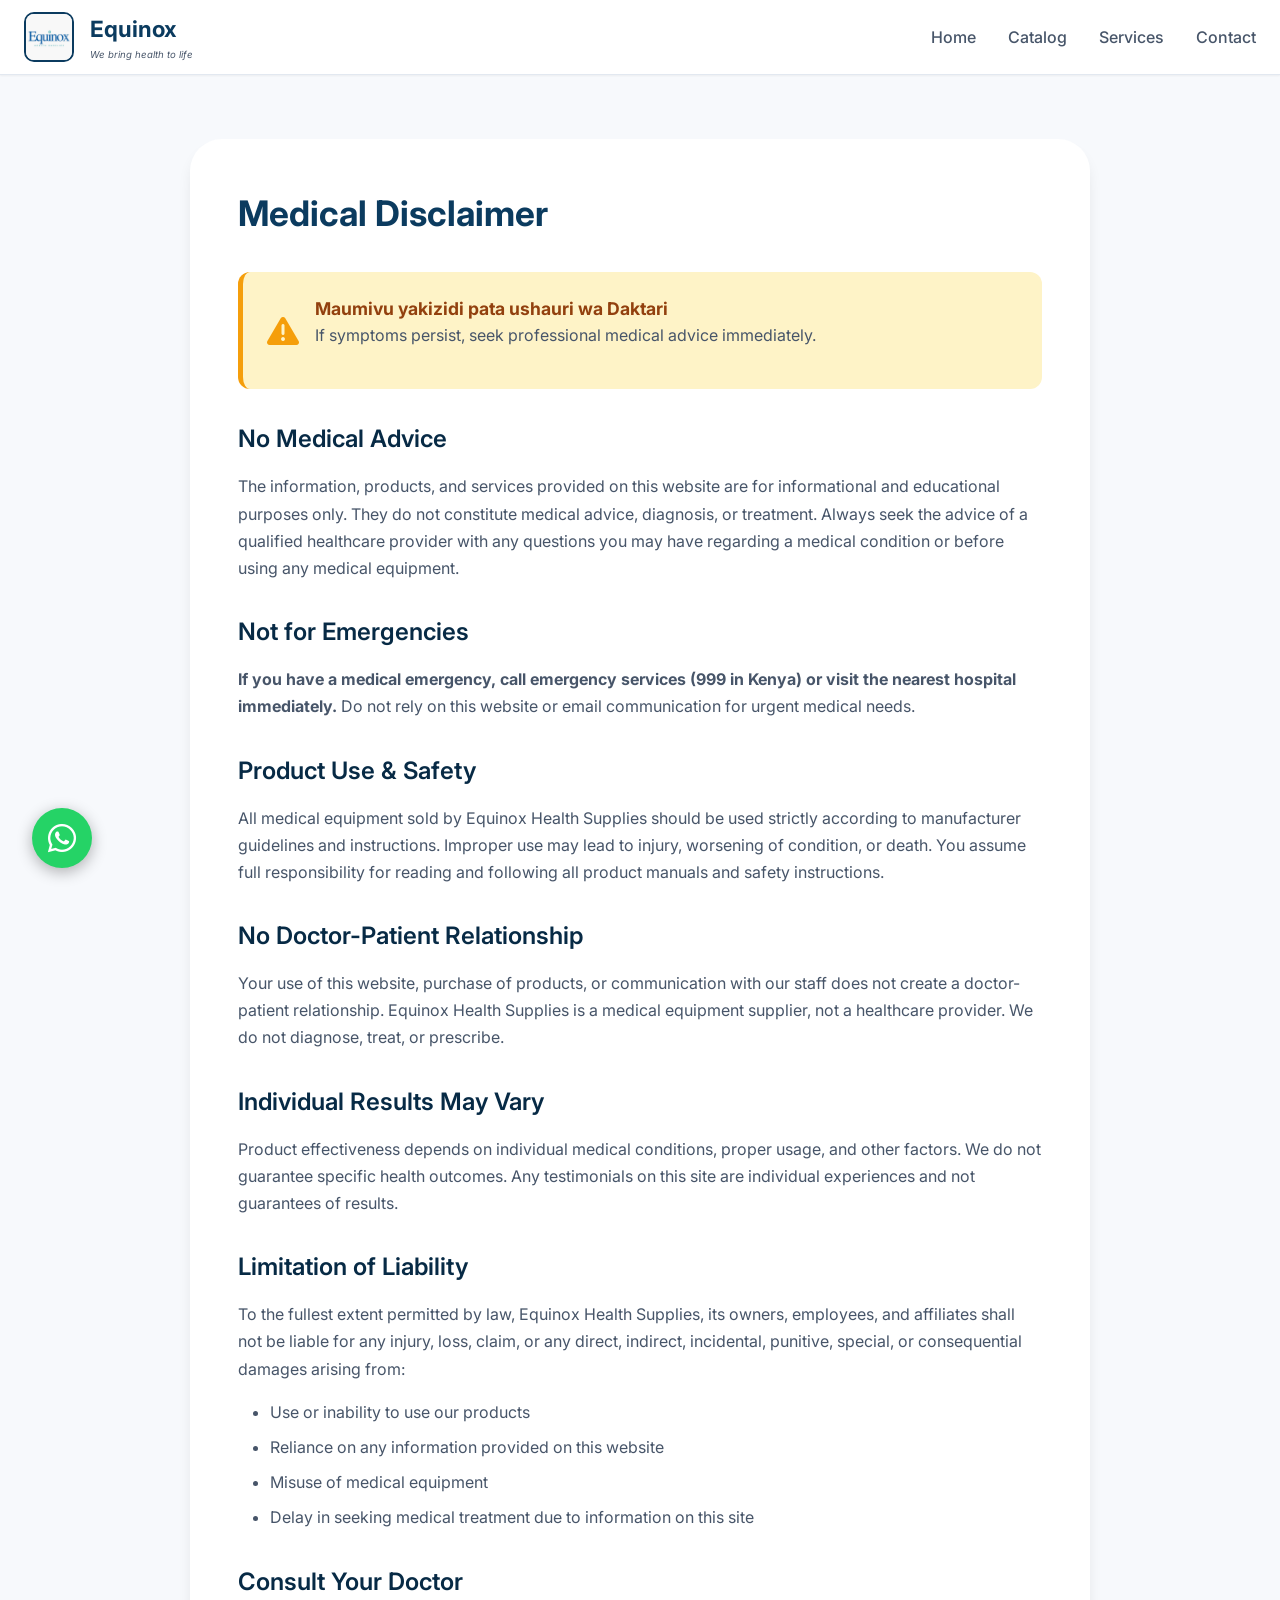
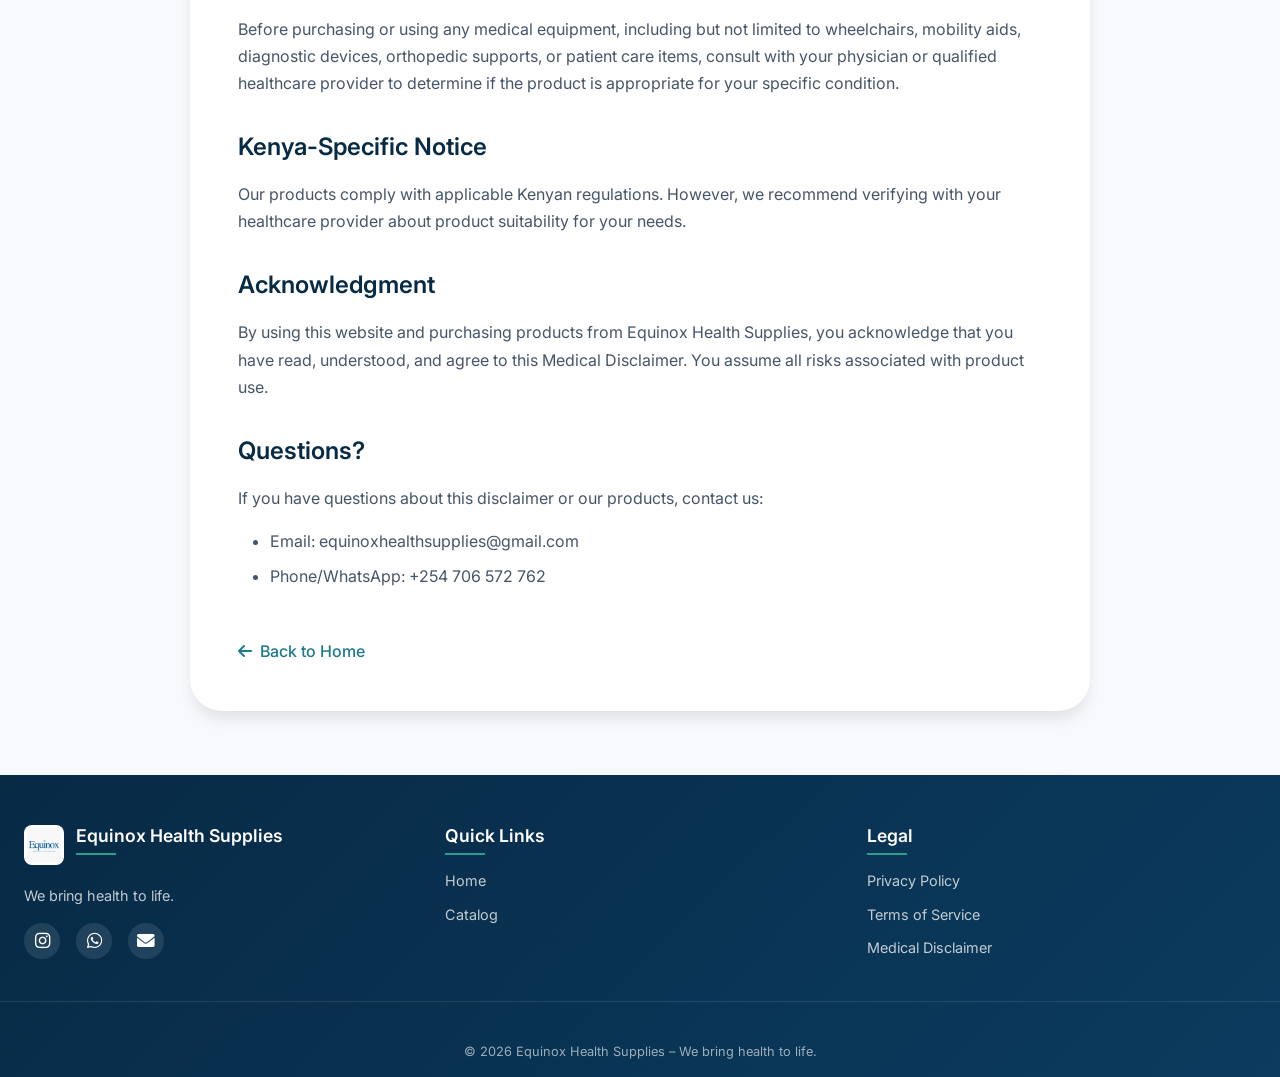
<file: disclaimer.html>
<!DOCTYPE html>
<html lang="en">
<head>
  <meta charset="UTF-8">
  <meta name="viewport" content="width=device-width, initial-scale=1.0">
  
  <!-- Primary SEO Tags -->
  <title>Medical Disclaimer | Equinox Health Supplies Kenya | Important Notice</title>
  <meta name="description" content="Important medical disclaimer for Equinox Health Supplies products. Not medical advice - consult your doctor before using any medical equipment. Read our full disclaimer.">
  <meta name="keywords" content="medical disclaimer, health warning, medical equipment safety, doctor consultation Kenya, Equinox Health disclaimer">
  <meta name="robots" content="index, follow">
  
  <!-- Canonical URL -->
  <link rel="canonical" href="https://equinoxhealthsupplies.co.ke/disclaimer.html">
  
  <!-- Fonts & Styles -->
  <link href="https://fonts.googleapis.com/css2?family=Inter:opsz,wght@14..32,300;400;500;600;700&display=swap" rel="stylesheet">
  <link rel="stylesheet" href="https://cdnjs.cloudflare.com/ajax/libs/font-awesome/6.0.0-beta3/css/all.min.css">
  <link rel="stylesheet" href="assets/css/style.css">
  
  <!-- Favicon -->
  <link rel="icon" type="image/jpeg" href="assets/images/equinox-logo.jpg">
  
  <style>
    .legal-page {
      background: var(--gray-50);
      min-height: calc(100vh - 300px);
      padding: 4rem 0;
    }
    .legal-container {
      max-width: 900px;
      margin: 0 auto;
      background: white;
      border-radius: 32px;
      box-shadow: var(--shadow-lg);
      padding: 3rem;
    }
    .legal-container h1 {
      color: var(--primary);
      font-size: 2.2rem;
      margin-bottom: 0.5rem;
      font-weight: 700;
    }
    .warning-box {
      background: #FEF3C7;
      border-left: 5px solid #F59E0B;
      padding: 1.5rem;
      margin: 2rem 0;
      border-radius: 12px;
      display: flex;
      align-items: center;
      gap: 1rem;
    }
    .warning-box i {
      font-size: 2rem;
      color: #F59E0B;
    }
    .warning-box strong {
      color: #92400E;
      font-size: 1.1rem;
    }
    .warning-box p {
      margin: 0;
      color: #78350F;
    }
    .legal-container h2 {
      font-size: 1.5rem;
      margin: 2rem 0 1rem;
      color: var(--primary-dark);
      font-weight: 600;
    }
    .legal-container p, .legal-container li {
      color: var(--gray-600);
      line-height: 1.7;
      margin-bottom: 1rem;
    }
    .legal-container ul {
      margin: 1rem 0 1rem 2rem;
    }
    .legal-container li {
      margin-bottom: 0.5rem;
    }
    .back-to-home {
      display: inline-flex;
      align-items: center;
      gap: 0.5rem;
      margin-top: 2rem;
      color: var(--accent);
      text-decoration: none;
      font-weight: 500;
      transition: gap 0.2s;
    }
    .back-to-home:hover {
      gap: 0.75rem;
      color: var(--primary);
    }
    @media (max-width: 768px) {
      .legal-container {
        padding: 1.5rem;
        margin: 0 1rem;
      }
      .warning-box {
        flex-direction: column;
        text-align: center;
      }
    }
  </style>
</head>
<body>
  <header class="site-header">
    <div class="container header-container">
      <div class="logo">
        <img src="assets/images/equinox-logo.jpg" alt="Equinox Health Supplies Logo" class="logo-img">
        <div class="logo-text">
          <a href="index.html">Equinox</a>
          <span class="slogan">We bring health to life</span>
        </div>
      </div>
      <button class="mobile-toggle" id="mobileToggle" aria-label="Menu"><i class="fas fa-bars"></i></button>
      <nav class="nav-menu" id="navMenu">
        <ul>
          <li><a href="index.html">Home</a></li>
          <li><a href="catalog.html">Catalog</a></li>
          <li><a href="index.html#core-services-section">Services</a></li>
          <li><a href="index.html#contact">Contact</a></li>
        </ul>
      </nav>
    </div>
  </header>

  <main class="legal-page">
    <div class="legal-container">
      <h1>Medical Disclaimer</h1>
      
      <div class="warning-box">
        <i class="fas fa-exclamation-triangle"></i>
        <div>
          <strong>Maumivu yakizidi pata ushauri wa Daktari</strong>
          <p>If symptoms persist, seek professional medical advice immediately.</p>
        </div>
      </div>
      
      <h2>No Medical Advice</h2>
      <p>The information, products, and services provided on this website are for informational and educational purposes only. They do not constitute medical advice, diagnosis, or treatment. Always seek the advice of a qualified healthcare provider with any questions you may have regarding a medical condition or before using any medical equipment.</p>
      
      <h2>Not for Emergencies</h2>
      <p><strong>If you have a medical emergency, call emergency services (999 in Kenya) or visit the nearest hospital immediately.</strong> Do not rely on this website or email communication for urgent medical needs.</p>
      
      <h2>Product Use & Safety</h2>
      <p>All medical equipment sold by Equinox Health Supplies should be used strictly according to manufacturer guidelines and instructions. Improper use may lead to injury, worsening of condition, or death. You assume full responsibility for reading and following all product manuals and safety instructions.</p>
      
      <h2>No Doctor-Patient Relationship</h2>
      <p>Your use of this website, purchase of products, or communication with our staff does not create a doctor-patient relationship. Equinox Health Supplies is a medical equipment supplier, not a healthcare provider. We do not diagnose, treat, or prescribe.</p>
      
      <h2>Individual Results May Vary</h2>
      <p>Product effectiveness depends on individual medical conditions, proper usage, and other factors. We do not guarantee specific health outcomes. Any testimonials on this site are individual experiences and not guarantees of results.</p>
      
      <h2>Limitation of Liability</h2>
      <p>To the fullest extent permitted by law, Equinox Health Supplies, its owners, employees, and affiliates shall not be liable for any injury, loss, claim, or any direct, indirect, incidental, punitive, special, or consequential damages arising from:</p>
      <ul>
        <li>Use or inability to use our products</li>
        <li>Reliance on any information provided on this website</li>
        <li>Misuse of medical equipment</li>
        <li>Delay in seeking medical treatment due to information on this site</li>
      </ul>
      
      <h2>Consult Your Doctor</h2>
      <p>Before purchasing or using any medical equipment, including but not limited to wheelchairs, mobility aids, diagnostic devices, orthopedic supports, or patient care items, consult with your physician or qualified healthcare provider to determine if the product is appropriate for your specific condition.</p>
      
      <h2>Kenya-Specific Notice</h2>
      <p>Our products comply with applicable Kenyan regulations. However, we recommend verifying with your healthcare provider about product suitability for your needs.</p>
      
      <h2>Acknowledgment</h2>
      <p>By using this website and purchasing products from Equinox Health Supplies, you acknowledge that you have read, understood, and agree to this Medical Disclaimer. You assume all risks associated with product use.</p>
      
      <h2>Questions?</h2>
      <p>If you have questions about this disclaimer or our products, contact us:</p>
      <ul>
        <li>Email: equinoxhealthsupplies@gmail.com</li>
        <li>Phone/WhatsApp: +254 706 572 762</li>
      </ul>
      
      <a href="index.html" class="back-to-home"><i class="fas fa-arrow-left"></i> Back to Home</a>
    </div>
  </main>

  <footer class="site-footer">
    <div class="container footer-grid">
      <div class="footer-col">
        <div class="footer-logo">
          <img src="assets/images/equinox-logo.jpg" alt="Equinox Health Supplies Logo" class="footer-logo-img">
          <h4>Equinox Health Supplies</h4>
        </div>
        <p>We bring health to life.</p>
        <div class="social-icons">
          <a href="https://www.instagram.com/equinoxhealthsupplies_" target="_blank" rel="noopener noreferrer" aria-label="Instagram"><i class="fab fa-instagram"></i></a>
          <a href="https://wa.me/254706572762" target="_blank" rel="noopener noreferrer" aria-label="WhatsApp"><i class="fab fa-whatsapp"></i></a>
          <a href="mailto:equinoxhealthsupplies@gmail.com" target="_blank" rel="noopener noreferrer" aria-label="Email"><i class="fas fa-envelope"></i></a>
        </div>
      </div>
      <div class="footer-col"><h4>Quick Links</h4><ul><li><a href="index.html">Home</a></li><li><a href="catalog.html">Catalog</a></li></ul></div>
      <div class="footer-col"><h4>Legal</h4><ul><li><a href="privacy.html">Privacy Policy</a></li><li><a href="terms.html">Terms of Service</a></li><li><a href="disclaimer.html">Medical Disclaimer</a></li></ul></div>
    </div>
    <div class="footer-bottom"><p>&copy; 2026 Equinox Health Supplies – We bring health to life.</p></div>
  </footer>

  <!-- Floating WhatsApp Button -->
  <a href="https://wa.me/254706572762?text=Hello%20Equinox%20Health%20Supplies,%20I%20need%20assistance%20with%20medical%20equipment" class="floating-wa" target="_blank" rel="noopener noreferrer"><i class="fab fa-whatsapp"></i><span class="wa-tooltip">Chat with us</span></a>

  <script src="assets/js/main.js"></script>
</body>
</html>
</file>
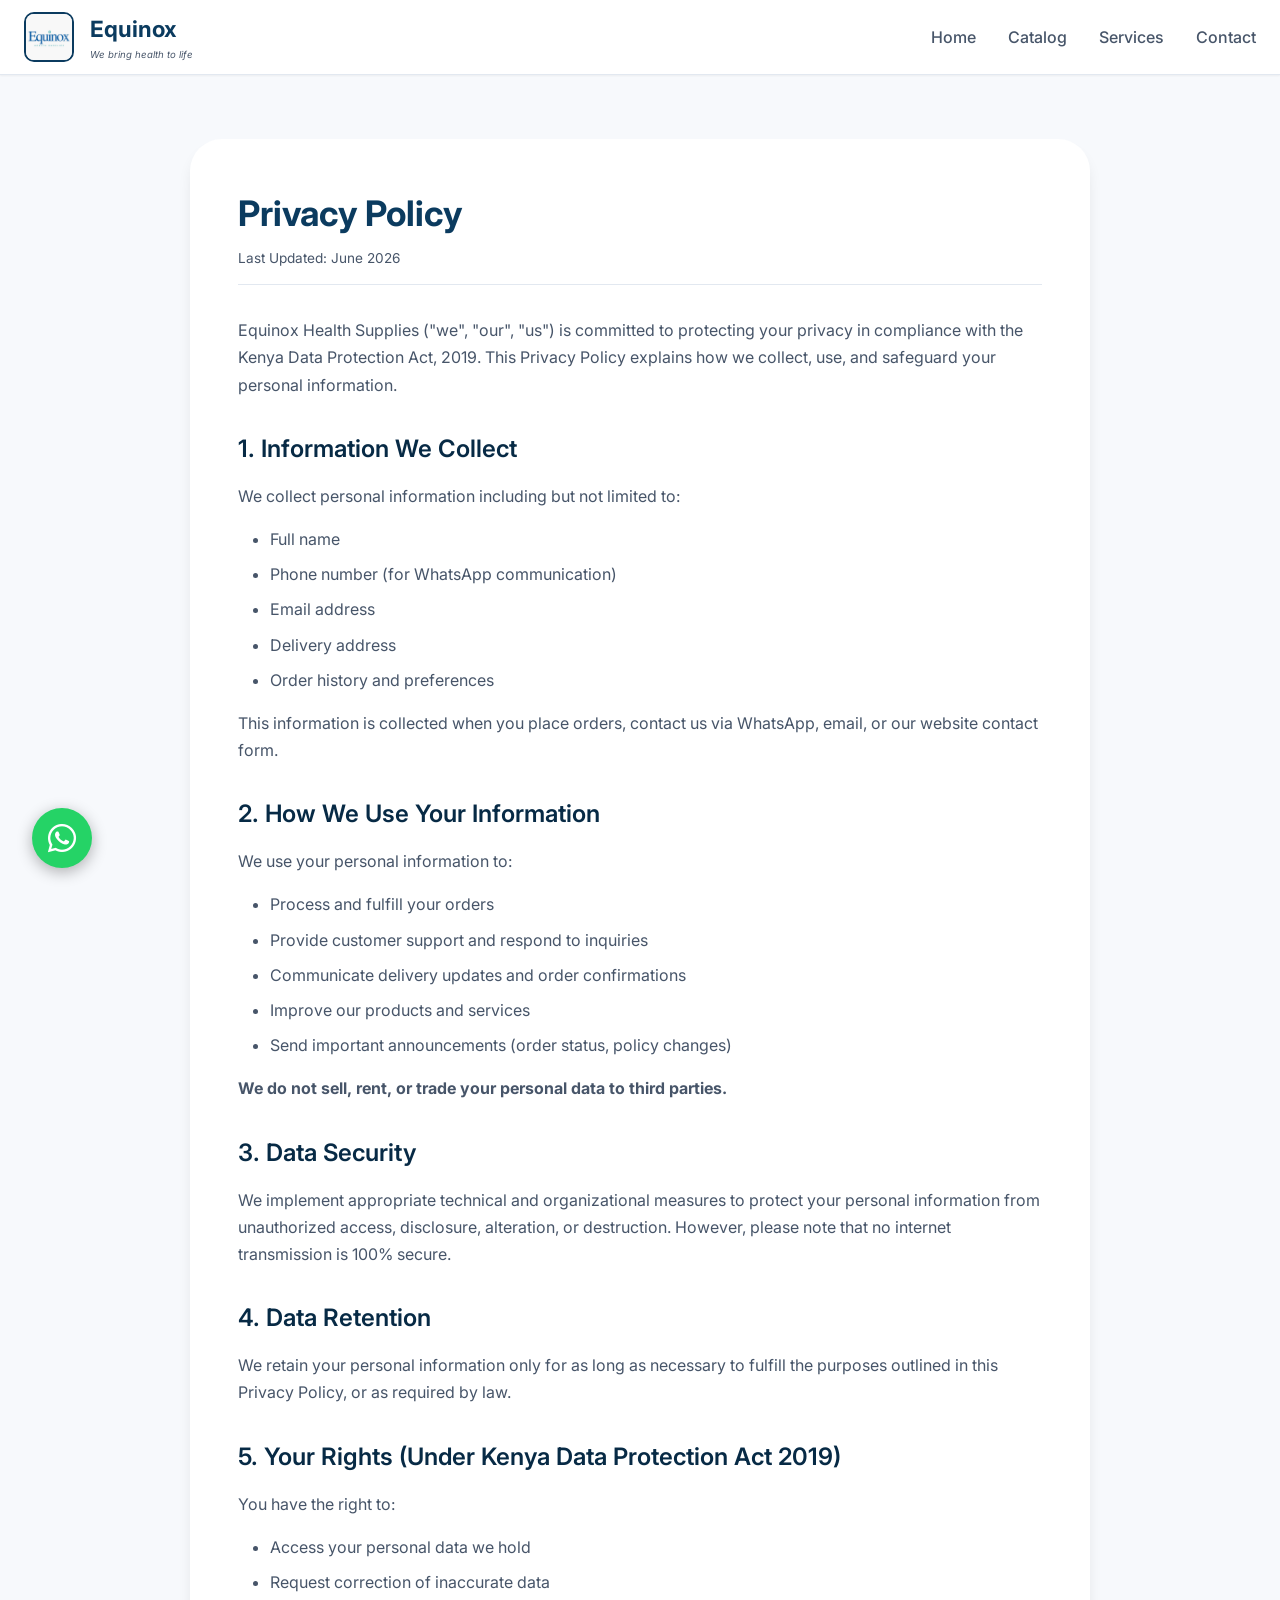
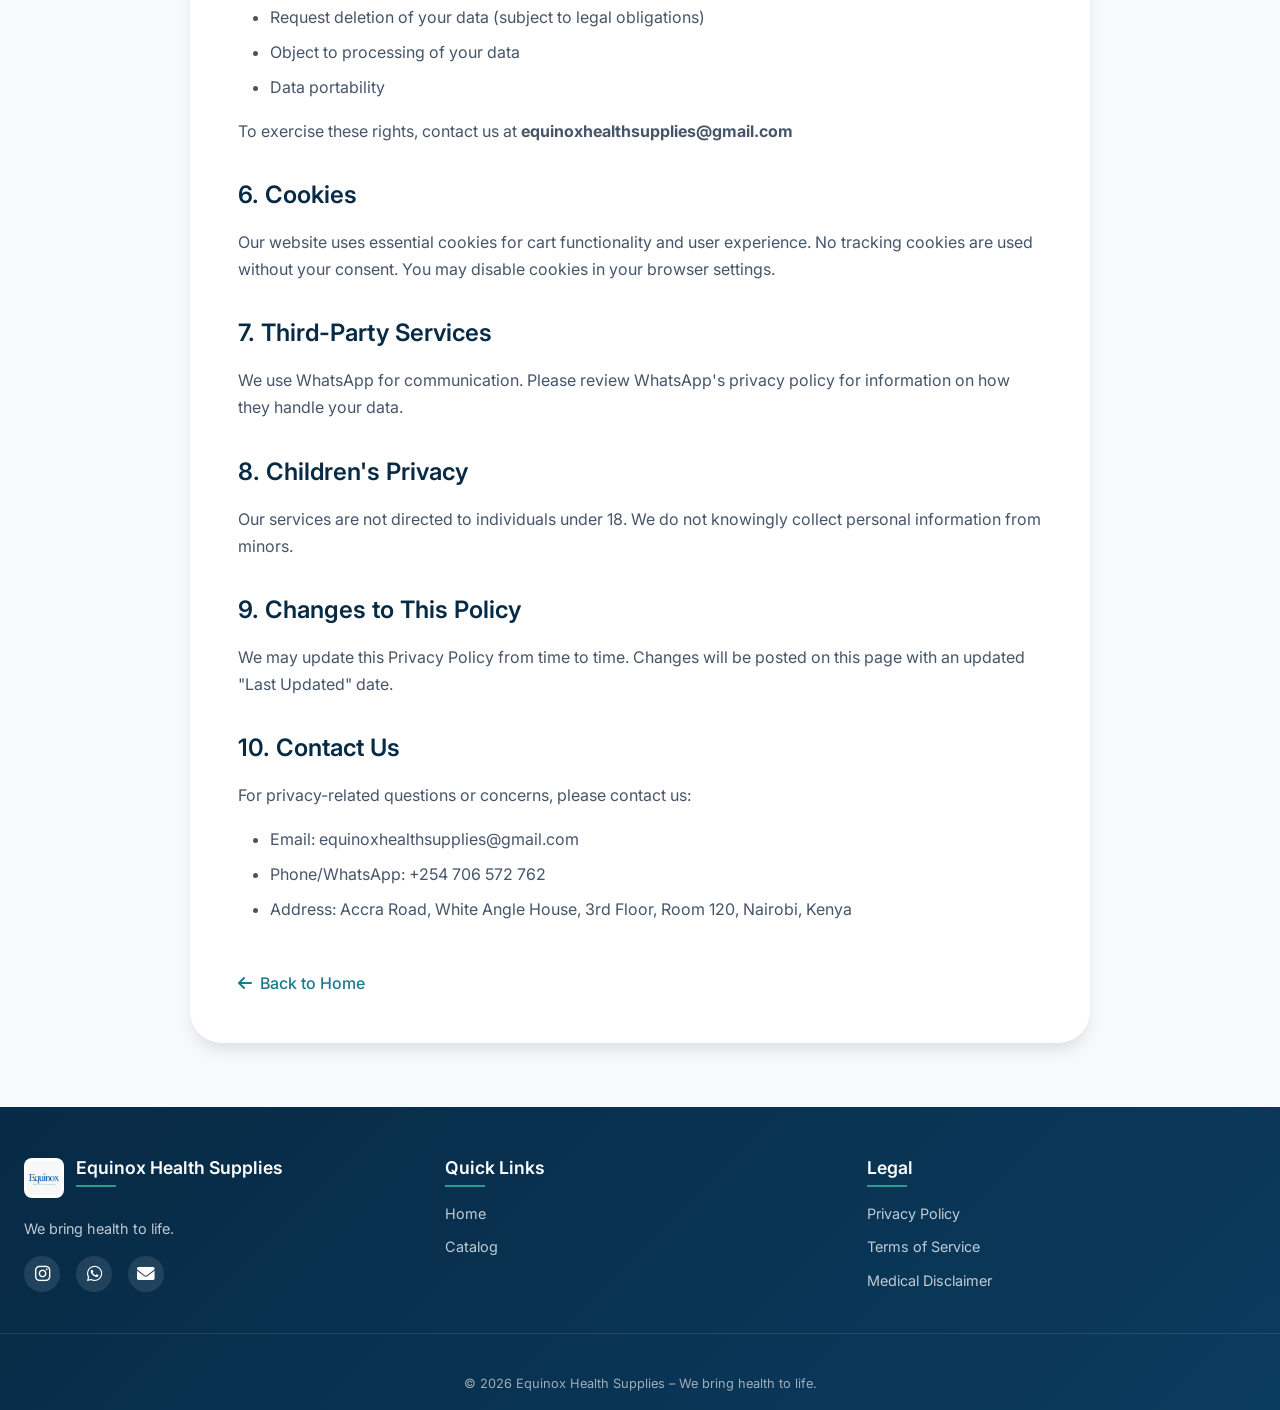
<file: privacy.html>
<!DOCTYPE html>
<html lang="en">
<head>
  <meta charset="UTF-8">
  <meta name="viewport" content="width=device-width, initial-scale=1.0">
  
  <!-- Primary SEO Tags -->
  <title>Privacy Policy | Equinox Health Supplies Kenya | Data Protection</title>
  <meta name="description" content="Read Equinox Health Supplies privacy policy compliant with Kenya Data Protection Act 2019. Learn how we collect, use, and protect your personal information.">
  <meta name="keywords" content="privacy policy, data protection Kenya, medical equipment privacy, Equinox Health privacy">
  <meta name="robots" content="index, follow">
  
  <!-- Canonical URL -->
  <link rel="canonical" href="https://equinoxhealthsupplies.co.ke/privacy.html">
  
  <!-- Fonts & Styles -->
  <link href="https://fonts.googleapis.com/css2?family=Inter:opsz,wght@14..32,300;400;500;600;700&display=swap" rel="stylesheet">
  <link rel="stylesheet" href="https://cdnjs.cloudflare.com/ajax/libs/font-awesome/6.0.0-beta3/css/all.min.css">
  <link rel="stylesheet" href="assets/css/style.css">
  
  <!-- Favicon -->
  <link rel="icon" type="image/jpeg" href="assets/images/equinox-logo.jpg">
  
  <style>
    .legal-page {
      background: var(--gray-50);
      min-height: calc(100vh - 300px);
      padding: 4rem 0;
    }
    .legal-container {
      max-width: 900px;
      margin: 0 auto;
      background: white;
      border-radius: 32px;
      box-shadow: var(--shadow-lg);
      padding: 3rem;
    }
    .legal-container h1 {
      color: var(--primary);
      font-size: 2.2rem;
      margin-bottom: 0.5rem;
      font-weight: 700;
    }
    .last-updated {
      color: var(--gray-600);
      font-size: 0.85rem;
      border-bottom: 1px solid var(--gray-200);
      padding-bottom: 1rem;
      margin-bottom: 2rem;
    }
    .legal-container h2 {
      font-size: 1.5rem;
      margin: 2rem 0 1rem;
      color: var(--primary-dark);
      font-weight: 600;
    }
    .legal-container p, .legal-container li {
      color: var(--gray-600);
      line-height: 1.7;
      margin-bottom: 1rem;
    }
    .legal-container ul {
      margin: 1rem 0 1rem 2rem;
    }
    .legal-container li {
      margin-bottom: 0.5rem;
    }
    .back-to-home {
      display: inline-flex;
      align-items: center;
      gap: 0.5rem;
      margin-top: 2rem;
      color: var(--accent);
      text-decoration: none;
      font-weight: 500;
      transition: gap 0.2s;
    }
    .back-to-home:hover {
      gap: 0.75rem;
      color: var(--primary);
    }
    @media (max-width: 768px) {
      .legal-container {
        padding: 1.5rem;
        margin: 0 1rem;
      }
      .legal-container h1 {
        font-size: 1.8rem;
      }
      .legal-container h2 {
        font-size: 1.3rem;
      }
    }
  </style>
</head>
<body>
  <header class="site-header">
    <div class="container header-container">
      <div class="logo">
        <img src="assets/images/equinox-logo.jpg" alt="Equinox Health Supplies Logo" class="logo-img">
        <div class="logo-text">
          <a href="index.html">Equinox</a>
          <span class="slogan">We bring health to life</span>
        </div>
      </div>
      <button class="mobile-toggle" id="mobileToggle" aria-label="Menu"><i class="fas fa-bars"></i></button>
      <nav class="nav-menu" id="navMenu">
        <ul>
          <li><a href="index.html">Home</a></li>
          <li><a href="catalog.html">Catalog</a></li>
          <li><a href="index.html#core-services-section">Services</a></li>
          <li><a href="index.html#contact">Contact</a></li>
        </ul>
      </nav>
    </div>
  </header>

  <main class="legal-page">
    <div class="legal-container">
      <h1>Privacy Policy</h1>
      <div class="last-updated">Last Updated: June 2026</div>
      
      <p>Equinox Health Supplies ("we", "our", "us") is committed to protecting your privacy in compliance with the Kenya Data Protection Act, 2019. This Privacy Policy explains how we collect, use, and safeguard your personal information.</p>
      
      <h2>1. Information We Collect</h2>
      <p>We collect personal information including but not limited to:</p>
      <ul>
        <li>Full name</li>
        <li>Phone number (for WhatsApp communication)</li>
        <li>Email address</li>
        <li>Delivery address</li>
        <li>Order history and preferences</li>
      </ul>
      <p>This information is collected when you place orders, contact us via WhatsApp, email, or our website contact form.</p>
      
      <h2>2. How We Use Your Information</h2>
      <p>We use your personal information to:</p>
      <ul>
        <li>Process and fulfill your orders</li>
        <li>Provide customer support and respond to inquiries</li>
        <li>Communicate delivery updates and order confirmations</li>
        <li>Improve our products and services</li>
        <li>Send important announcements (order status, policy changes)</li>
      </ul>
      <p><strong>We do not sell, rent, or trade your personal data to third parties.</strong></p>
      
      <h2>3. Data Security</h2>
      <p>We implement appropriate technical and organizational measures to protect your personal information from unauthorized access, disclosure, alteration, or destruction. However, please note that no internet transmission is 100% secure.</p>
      
      <h2>4. Data Retention</h2>
      <p>We retain your personal information only for as long as necessary to fulfill the purposes outlined in this Privacy Policy, or as required by law.</p>
      
      <h2>5. Your Rights (Under Kenya Data Protection Act 2019)</h2>
      <p>You have the right to:</p>
      <ul>
        <li>Access your personal data we hold</li>
        <li>Request correction of inaccurate data</li>
        <li>Request deletion of your data (subject to legal obligations)</li>
        <li>Object to processing of your data</li>
        <li>Data portability</li>
      </ul>
      <p>To exercise these rights, contact us at <strong>equinoxhealthsupplies@gmail.com</strong></p>
      
      <h2>6. Cookies</h2>
      <p>Our website uses essential cookies for cart functionality and user experience. No tracking cookies are used without your consent. You may disable cookies in your browser settings.</p>
      
      <h2>7. Third-Party Services</h2>
      <p>We use WhatsApp for communication. Please review WhatsApp's privacy policy for information on how they handle your data.</p>
      
      <h2>8. Children's Privacy</h2>
      <p>Our services are not directed to individuals under 18. We do not knowingly collect personal information from minors.</p>
      
      <h2>9. Changes to This Policy</h2>
      <p>We may update this Privacy Policy from time to time. Changes will be posted on this page with an updated "Last Updated" date.</p>
      
      <h2>10. Contact Us</h2>
      <p>For privacy-related questions or concerns, please contact us:</p>
      <ul>
        <li>Email: equinoxhealthsupplies@gmail.com</li>
        <li>Phone/WhatsApp: +254 706 572 762</li>
        <li>Address: Accra Road, White Angle House, 3rd Floor, Room 120, Nairobi, Kenya</li>
      </ul>
      
      <a href="index.html" class="back-to-home"><i class="fas fa-arrow-left"></i> Back to Home</a>
    </div>
  </main>

  <footer class="site-footer">
    <div class="container footer-grid">
      <div class="footer-col">
        <div class="footer-logo">
          <img src="assets/images/equinox-logo.jpg" alt="Equinox Health Supplies Logo" class="footer-logo-img">
          <h4>Equinox Health Supplies</h4>
        </div>
        <p>We bring health to life.</p>
        <div class="social-icons">
          <a href="https://www.instagram.com/equinoxhealthsupplies_" target="_blank" rel="noopener noreferrer" aria-label="Instagram"><i class="fab fa-instagram"></i></a>
          <a href="https://wa.me/254706572762" target="_blank" rel="noopener noreferrer" aria-label="WhatsApp"><i class="fab fa-whatsapp"></i></a>
          <a href="mailto:equinoxhealthsupplies@gmail.com" target="_blank" rel="noopener noreferrer" aria-label="Email"><i class="fas fa-envelope"></i></a>
        </div>
      </div>
      <div class="footer-col"><h4>Quick Links</h4><ul><li><a href="index.html">Home</a></li><li><a href="catalog.html">Catalog</a></li></ul></div>
      <div class="footer-col"><h4>Legal</h4><ul><li><a href="privacy.html">Privacy Policy</a></li><li><a href="terms.html">Terms of Service</a></li><li><a href="disclaimer.html">Medical Disclaimer</a></li></ul></div>
    </div>
    <div class="footer-bottom"><p>&copy; 2026 Equinox Health Supplies – We bring health to life.</p></div>
  </footer>

  <!-- Floating WhatsApp Button -->
  <a href="https://wa.me/254706572762?text=Hello%20Equinox%20Health%20Supplies,%20I%20need%20assistance%20with%20medical%20equipment" class="floating-wa" target="_blank" rel="noopener noreferrer"><i class="fab fa-whatsapp"></i><span class="wa-tooltip">Chat with us</span></a>

  <script src="assets/js/main.js"></script>
</body>
</html>
</file>
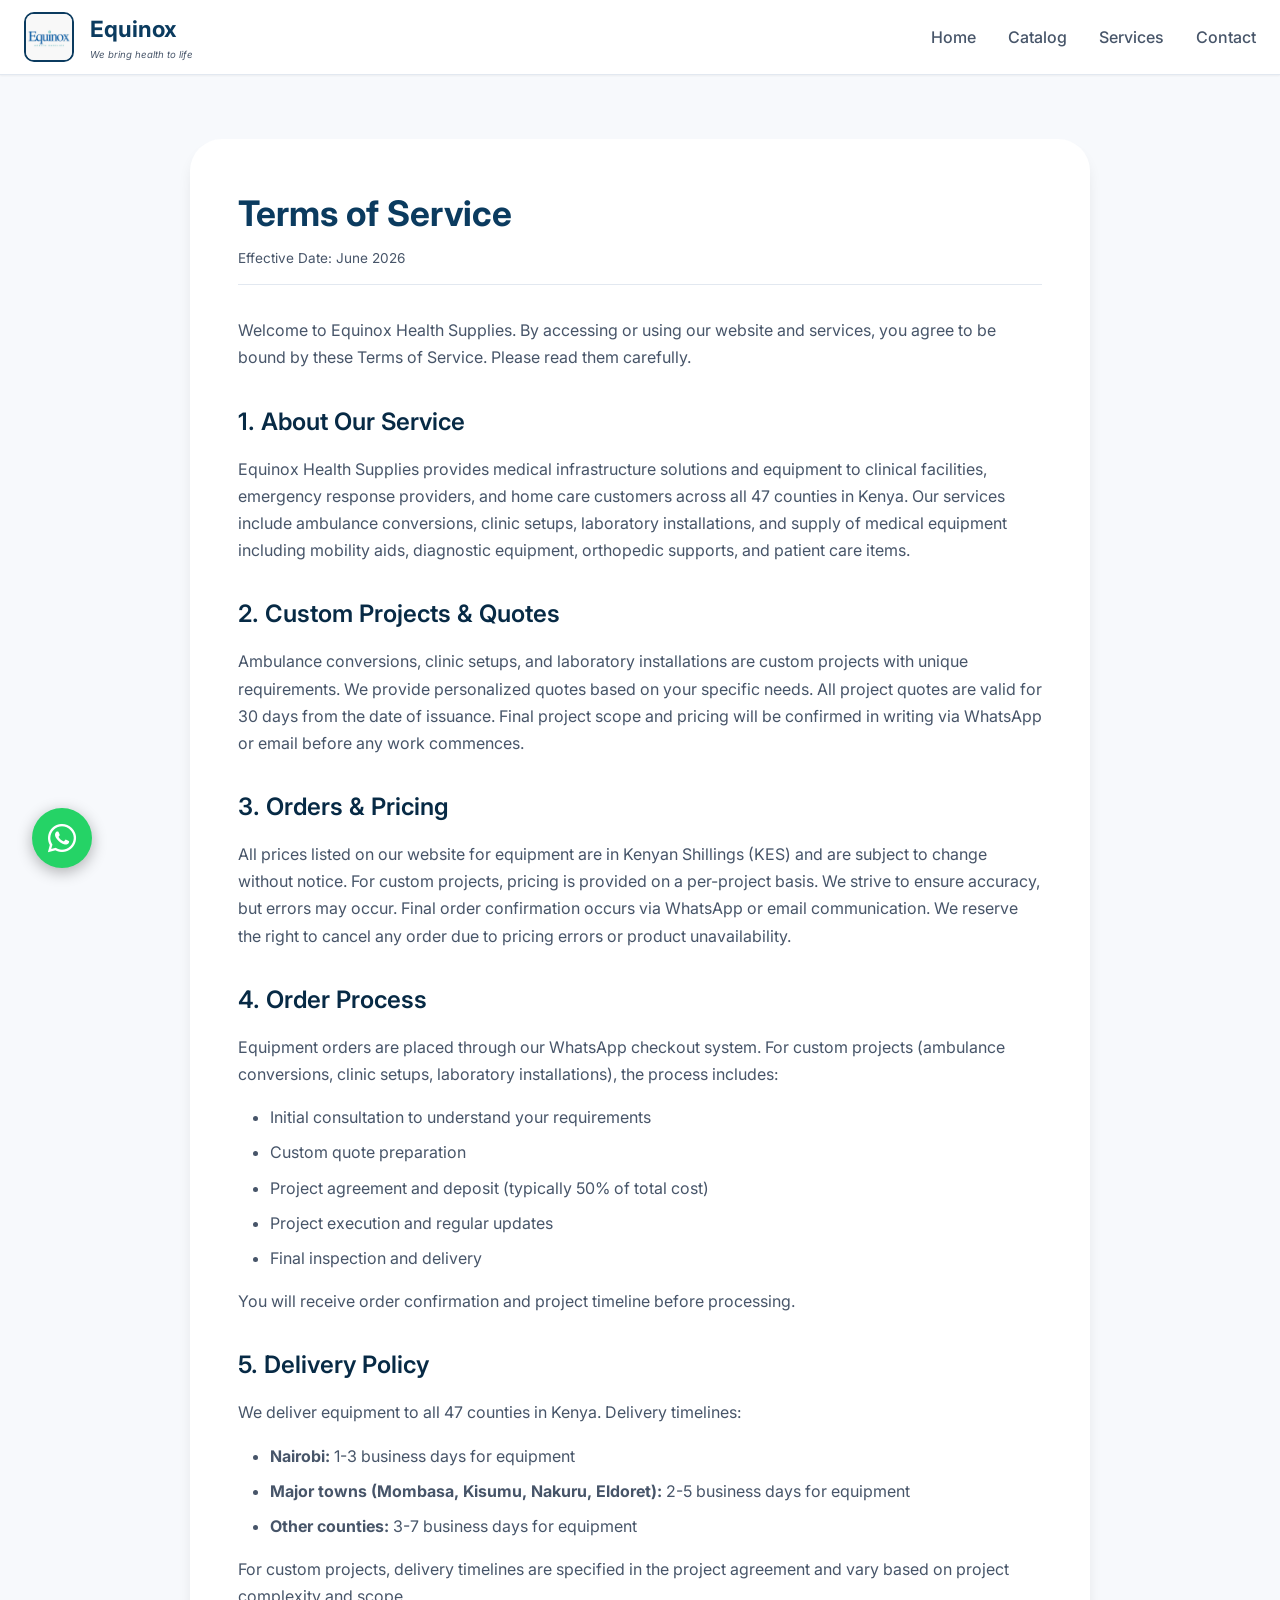
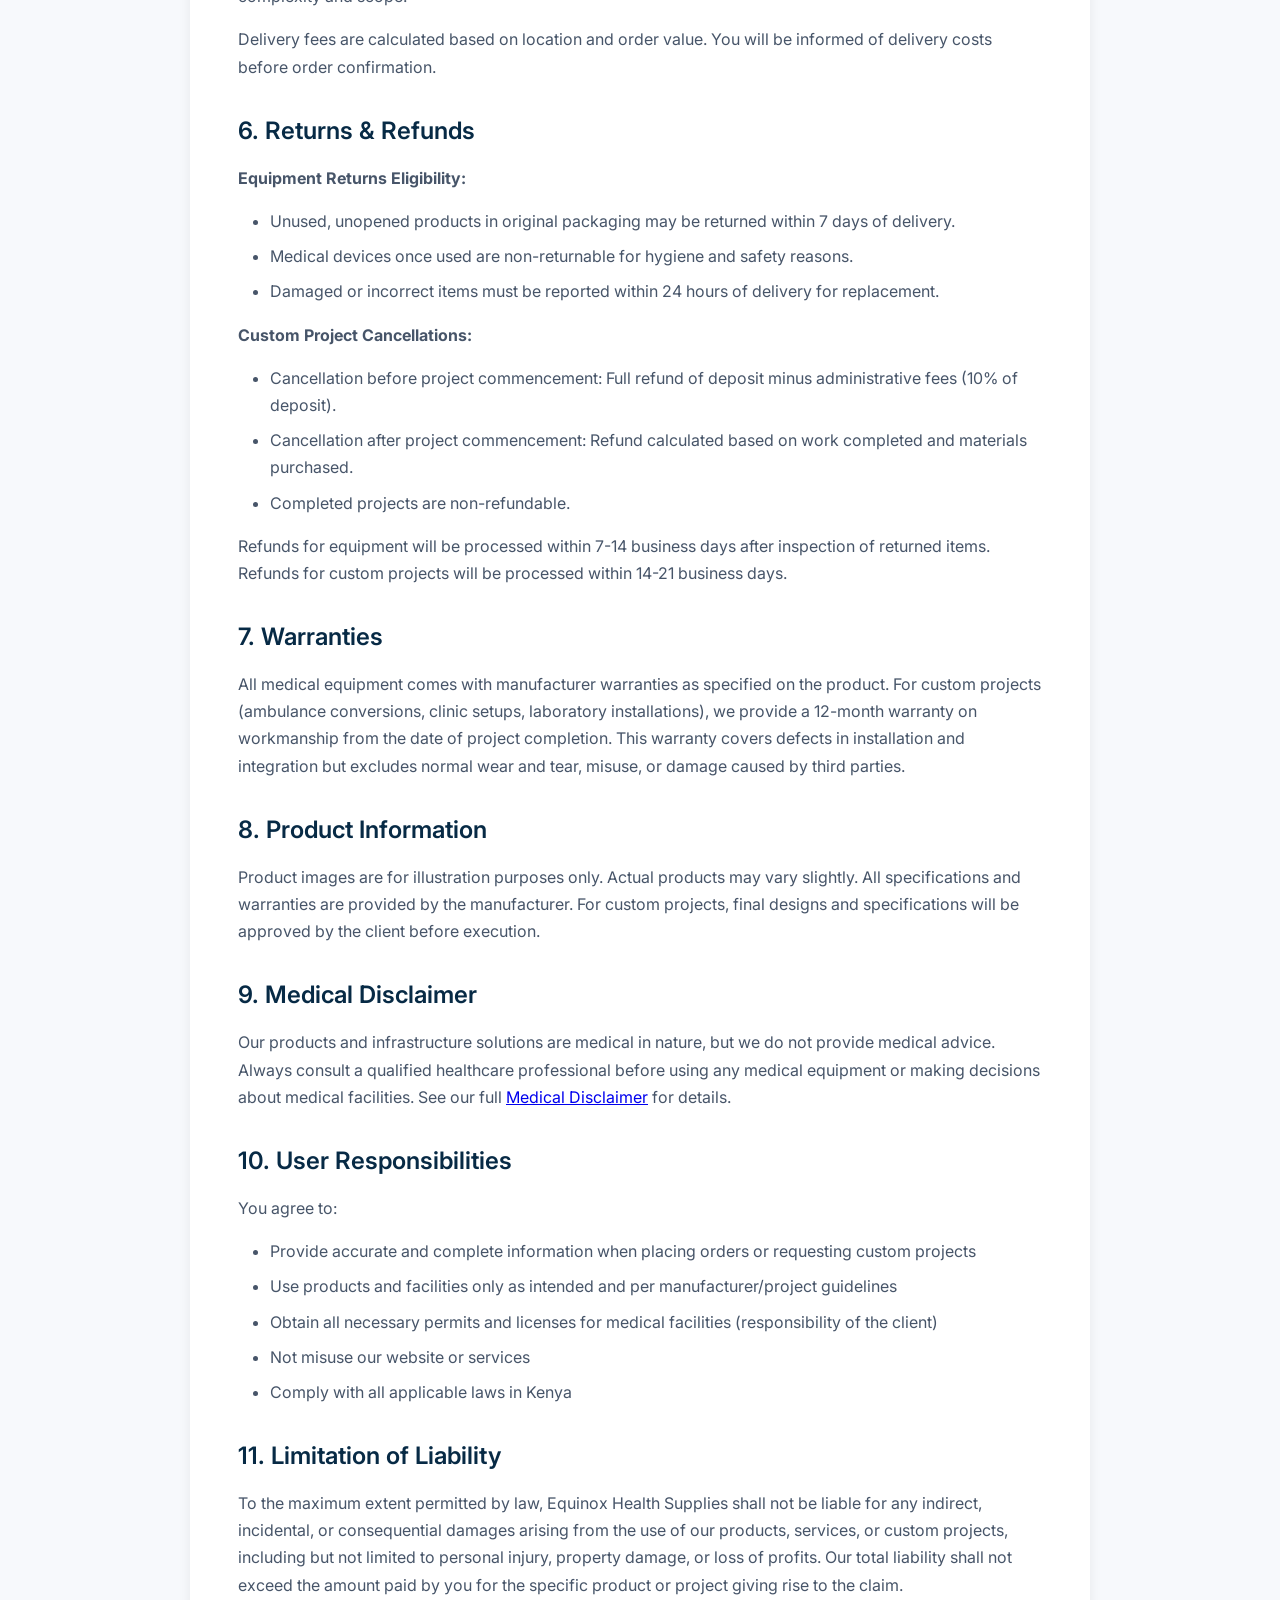
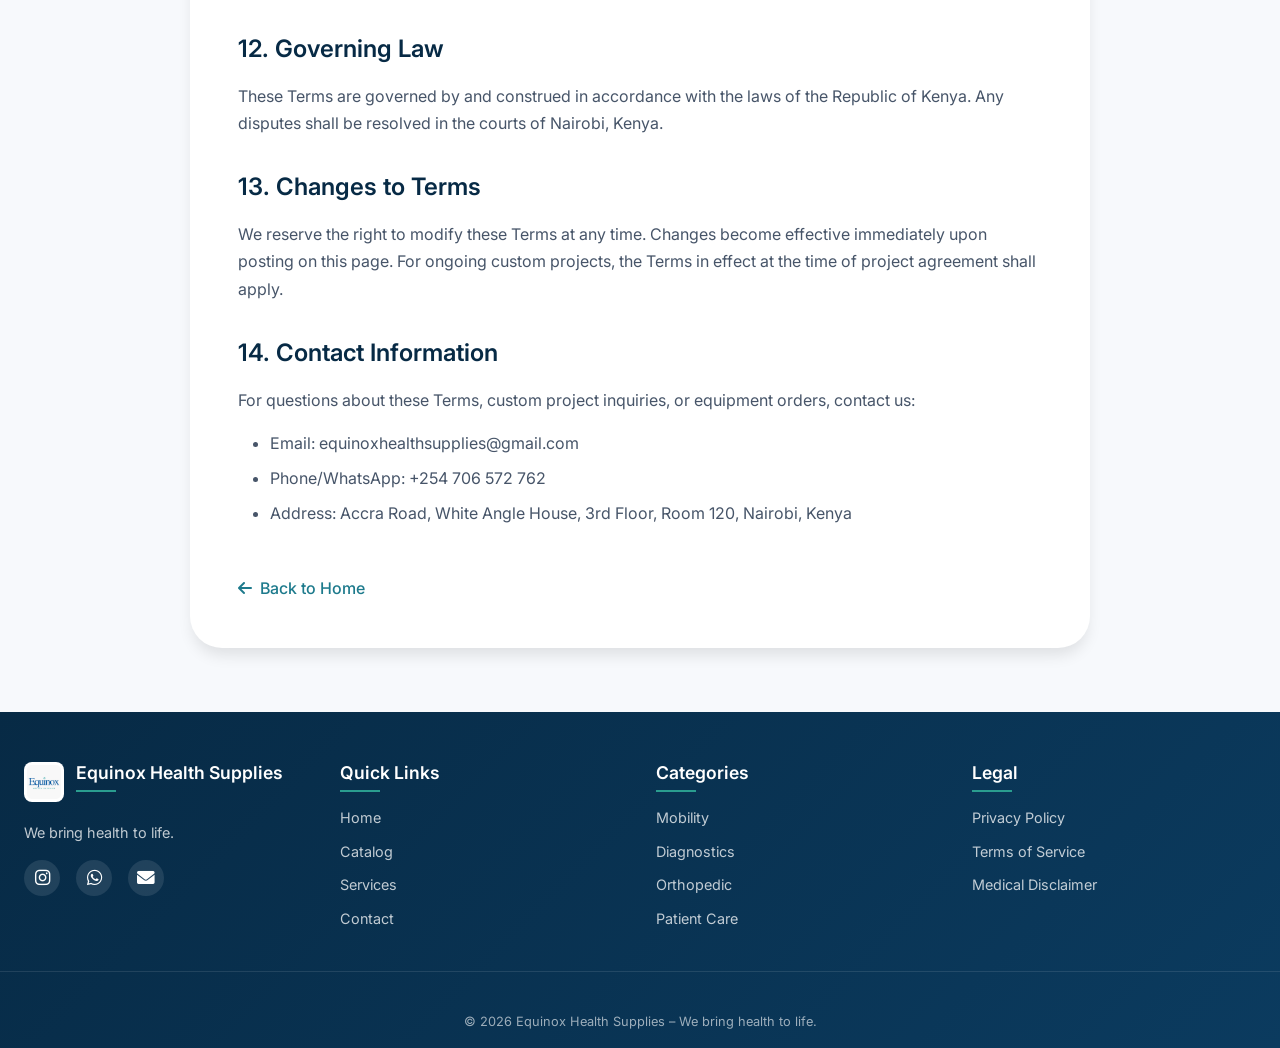
<file: terms.html>
<!DOCTYPE html>
<html lang="en">
<head>
  <meta charset="UTF-8">
  <meta name="viewport" content="width=device-width, initial-scale=1.0">
  
  <!-- Primary SEO Tags -->
  <title>Terms of Service | Equinox Health Supplies Kenya | Medical Infrastructure Solutions</title>
  <meta name="description" content="Terms and conditions for medical infrastructure projects including ambulance conversions, clinic setups, and laboratory installations. Delivery, returns, and project policies for Kenya customers.">
  <meta name="keywords" content="terms of service, medical equipment terms, ambulance conversion terms, clinic setup policy, delivery policy Kenya, returns policy, Equinox Health terms">
  <meta name="robots" content="index, follow">
  
  <!-- Canonical URL -->
  <link rel="canonical" href="https://equinoxhealthsupplies.co.ke/terms.html">
  
  <!-- Fonts & Styles -->
  <link href="https://fonts.googleapis.com/css2?family=Inter:opsz,wght@14..32,300;400;500;600;700&display=swap" rel="stylesheet">
  <link rel="stylesheet" href="https://cdnjs.cloudflare.com/ajax/libs/font-awesome/6.0.0-beta3/css/all.min.css">
  <link rel="stylesheet" href="assets/css/style.css">
  
  <!-- Favicon -->
  <link rel="icon" type="image/jpeg" href="assets/images/equinox-logo.jpg">
  
  <style>
    .legal-page {
      background: var(--gray-50);
      min-height: calc(100vh - 300px);
      padding: 4rem 0;
    }
    .legal-container {
      max-width: 900px;
      margin: 0 auto;
      background: white;
      border-radius: 32px;
      box-shadow: var(--shadow-lg);
      padding: 3rem;
    }
    .legal-container h1 {
      color: var(--primary);
      font-size: 2.2rem;
      margin-bottom: 0.5rem;
      font-weight: 700;
    }
    .last-updated {
      color: var(--gray-600);
      font-size: 0.85rem;
      border-bottom: 1px solid var(--gray-200);
      padding-bottom: 1rem;
      margin-bottom: 2rem;
    }
    .legal-container h2 {
      font-size: 1.5rem;
      margin: 2rem 0 1rem;
      color: var(--primary-dark);
      font-weight: 600;
    }
    .legal-container p, .legal-container li {
      color: var(--gray-600);
      line-height: 1.7;
      margin-bottom: 1rem;
    }
    .legal-container ul {
      margin: 1rem 0 1rem 2rem;
    }
    .legal-container li {
      margin-bottom: 0.5rem;
    }
    .back-to-home {
      display: inline-flex;
      align-items: center;
      gap: 0.5rem;
      margin-top: 2rem;
      color: var(--accent);
      text-decoration: none;
      font-weight: 500;
      transition: gap 0.2s;
    }
    .back-to-home:hover {
      gap: 0.75rem;
      color: var(--primary);
    }
    @media (max-width: 768px) {
      .legal-container {
        padding: 1.5rem;
        margin: 0 1rem;
      }
    }
  </style>
</head>
<body>
  <header class="site-header">
    <div class="container header-container">
      <div class="logo">
        <img src="assets/images/equinox-logo.jpg" alt="Equinox Health Supplies Logo" class="logo-img">
        <div class="logo-text">
          <a href="index.html">Equinox</a>
          <span class="slogan">We bring health to life</span>
        </div>
      </div>
      <button class="mobile-toggle" id="mobileToggle" aria-label="Menu"><i class="fas fa-bars"></i></button>
      <nav class="nav-menu" id="navMenu">
        <ul>
          <li><a href="index.html">Home</a></li>
          <li><a href="catalog.html">Catalog</a></li>
          <li><a href="index.html#services">Services</a></li>
          <li><a href="index.html#contact">Contact</a></li>
        </ul>
      </nav>
    </div>
  </header>

  <main class="legal-page">
    <div class="legal-container">
      <h1>Terms of Service</h1>
      <div class="last-updated">Effective Date: June 2026</div>
      
      <p>Welcome to Equinox Health Supplies. By accessing or using our website and services, you agree to be bound by these Terms of Service. Please read them carefully.</p>
      
      <h2>1. About Our Service</h2>
      <p>Equinox Health Supplies provides medical infrastructure solutions and equipment to clinical facilities, emergency response providers, and home care customers across all 47 counties in Kenya. Our services include ambulance conversions, clinic setups, laboratory installations, and supply of medical equipment including mobility aids, diagnostic equipment, orthopedic supports, and patient care items.</p>
      
      <h2>2. Custom Projects & Quotes</h2>
      <p>Ambulance conversions, clinic setups, and laboratory installations are custom projects with unique requirements. We provide personalized quotes based on your specific needs. All project quotes are valid for 30 days from the date of issuance. Final project scope and pricing will be confirmed in writing via WhatsApp or email before any work commences.</p>
      
      <h2>3. Orders & Pricing</h2>
      <p>All prices listed on our website for equipment are in Kenyan Shillings (KES) and are subject to change without notice. For custom projects, pricing is provided on a per-project basis. We strive to ensure accuracy, but errors may occur. Final order confirmation occurs via WhatsApp or email communication. We reserve the right to cancel any order due to pricing errors or product unavailability.</p>
      
      <h2>4. Order Process</h2>
      <p>Equipment orders are placed through our WhatsApp checkout system. For custom projects (ambulance conversions, clinic setups, laboratory installations), the process includes:</p>
      <ul>
        <li>Initial consultation to understand your requirements</li>
        <li>Custom quote preparation</li>
        <li>Project agreement and deposit (typically 50% of total cost)</li>
        <li>Project execution and regular updates</li>
        <li>Final inspection and delivery</li>
      </ul>
      <p>You will receive order confirmation and project timeline before processing.</p>
      
      <h2>5. Delivery Policy</h2>
      <p>We deliver equipment to all 47 counties in Kenya. Delivery timelines:</p>
      <ul>
        <li><strong>Nairobi:</strong> 1-3 business days for equipment</li>
        <li><strong>Major towns (Mombasa, Kisumu, Nakuru, Eldoret):</strong> 2-5 business days for equipment</li>
        <li><strong>Other counties:</strong> 3-7 business days for equipment</li>
      </ul>
      <p>For custom projects, delivery timelines are specified in the project agreement and vary based on project complexity and scope.</p>
      <p>Delivery fees are calculated based on location and order value. You will be informed of delivery costs before order confirmation.</p>
      
      <h2>6. Returns & Refunds</h2>
      <p><strong>Equipment Returns Eligibility:</strong></p>
      <ul>
        <li>Unused, unopened products in original packaging may be returned within 7 days of delivery.</li>
        <li>Medical devices once used are non-returnable for hygiene and safety reasons.</li>
        <li>Damaged or incorrect items must be reported within 24 hours of delivery for replacement.</li>
      </ul>
      <p><strong>Custom Project Cancellations:</strong></p>
      <ul>
        <li>Cancellation before project commencement: Full refund of deposit minus administrative fees (10% of deposit).</li>
        <li>Cancellation after project commencement: Refund calculated based on work completed and materials purchased.</li>
        <li>Completed projects are non-refundable.</li>
      </ul>
      <p>Refunds for equipment will be processed within 7-14 business days after inspection of returned items. Refunds for custom projects will be processed within 14-21 business days.</p>
      
      <h2>7. Warranties</h2>
      <p>All medical equipment comes with manufacturer warranties as specified on the product. For custom projects (ambulance conversions, clinic setups, laboratory installations), we provide a 12-month warranty on workmanship from the date of project completion. This warranty covers defects in installation and integration but excludes normal wear and tear, misuse, or damage caused by third parties.</p>
      
      <h2>8. Product Information</h2>
      <p>Product images are for illustration purposes only. Actual products may vary slightly. All specifications and warranties are provided by the manufacturer. For custom projects, final designs and specifications will be approved by the client before execution.</p>
      
      <h2>9. Medical Disclaimer</h2>
      <p>Our products and infrastructure solutions are medical in nature, but we do not provide medical advice. Always consult a qualified healthcare professional before using any medical equipment or making decisions about medical facilities. See our full <a href="disclaimer.html">Medical Disclaimer</a> for details.</p>
      
      <h2>10. User Responsibilities</h2>
      <p>You agree to:</p>
      <ul>
        <li>Provide accurate and complete information when placing orders or requesting custom projects</li>
        <li>Use products and facilities only as intended and per manufacturer/project guidelines</li>
        <li>Obtain all necessary permits and licenses for medical facilities (responsibility of the client)</li>
        <li>Not misuse our website or services</li>
        <li>Comply with all applicable laws in Kenya</li>
      </ul>
      
      <h2>11. Limitation of Liability</h2>
      <p>To the maximum extent permitted by law, Equinox Health Supplies shall not be liable for any indirect, incidental, or consequential damages arising from the use of our products, services, or custom projects, including but not limited to personal injury, property damage, or loss of profits. Our total liability shall not exceed the amount paid by you for the specific product or project giving rise to the claim.</p>
      
      <h2>12. Governing Law</h2>
      <p>These Terms are governed by and construed in accordance with the laws of the Republic of Kenya. Any disputes shall be resolved in the courts of Nairobi, Kenya.</p>
      
      <h2>13. Changes to Terms</h2>
      <p>We reserve the right to modify these Terms at any time. Changes become effective immediately upon posting on this page. For ongoing custom projects, the Terms in effect at the time of project agreement shall apply.</p>
      
      <h2>14. Contact Information</h2>
      <p>For questions about these Terms, custom project inquiries, or equipment orders, contact us:</p>
      <ul>
        <li>Email: equinoxhealthsupplies@gmail.com</li>
        <li>Phone/WhatsApp: +254 706 572 762</li>
        <li>Address: Accra Road, White Angle House, 3rd Floor, Room 120, Nairobi, Kenya</li>
      </ul>
      
      <a href="index.html" class="back-to-home"><i class="fas fa-arrow-left"></i> Back to Home</a>
    </div>
  </main>

  <footer class="site-footer">
    <div class="container footer-grid">
      <div class="footer-col">
        <div class="footer-logo">
          <img src="assets/images/equinox-logo.jpg" alt="Equinox Health Supplies Logo" class="footer-logo-img">
          <h4>Equinox Health Supplies</h4>
        </div>
        <p>We bring health to life.</p>
        <div class="social-icons">
          <a href="https://www.instagram.com/equinoxhealthsupplies_" target="_blank" rel="noopener noreferrer" aria-label="Instagram"><i class="fab fa-instagram"></i></a>
          <a href="https://wa.me/254706572762" target="_blank" rel="noopener noreferrer" aria-label="WhatsApp"><i class="fab fa-whatsapp"></i></a>
          <a href="mailto:equinoxhealthsupplies@gmail.com" target="_blank" rel="noopener noreferrer" aria-label="Email"><i class="fas fa-envelope"></i></a>
        </div>
      </div>
      <div class="footer-col"><h4>Quick Links</h4><ul><li><a href="index.html">Home</a></li><li><a href="catalog.html">Catalog</a></li><li><a href="index.html#services">Services</a></li><li><a href="index.html#contact">Contact</a></li></ul></div>
      <div class="footer-col"><h4>Categories</h4><ul><li><a href="catalog.html?cat=mobility">Mobility</a></li><li><a href="catalog.html?cat=diagnostics">Diagnostics</a></li><li><a href="catalog.html?cat=orthopedic">Orthopedic</a></li><li><a href="catalog.html?cat=patient-care">Patient Care</a></li></ul></div>
      <div class="footer-col"><h4>Legal</h4><ul><li><a href="privacy.html">Privacy Policy</a></li><li><a href="terms.html">Terms of Service</a></li><li><a href="disclaimer.html">Medical Disclaimer</a></li></ul></div>
    </div>
    <div class="footer-bottom"><p>&copy; 2026 Equinox Health Supplies – We bring health to life.</p></div>
  </footer>

  <!-- Floating WhatsApp Button -->
  <a href="https://wa.me/254706572762?text=Hello%20Equinox%20Health%20Supplies,%20I%20need%20assistance%20with%20medical%20infrastructure" class="floating-wa" target="_blank" rel="noopener noreferrer"><i class="fab fa-whatsapp"></i><span class="wa-tooltip">Request a Quote</span></a>

  <script src="assets/js/main.js"></script>
</body>
</html>
</file>
<file: assets/css/style.css>
:root {
  --primary: #0B3B5F;
  --primary-dark: #072A45;
  --primary-light: #1A5A7D;
  --accent: #1D7A8C;
  --accent-light: #2A9D8F;
  --gray-50: #F7F9FC;
  --gray-100: #EFF3F8;
  --gray-200: #E2E8F0;
  --gray-600: #475569;
  --gray-800: #1E293B;
  --white: #FFFFFF;
  --shadow-sm: 0 1px 2px 0 rgb(0 0 0 / 0.05);
  --shadow-md: 0 4px 6px -1px rgb(0 0 0 / 0.1);
  --shadow-lg: 0 10px 15px -3px rgb(0 0 0 / 0.1);
  --shadow-xl: 0 20px 25px -5px rgb(0 0 0 / 0.1);
}

* { margin: 0; padding: 0; box-sizing: border-box; }
body { font-family: 'Inter', sans-serif; color: var(--gray-800); background: var(--white); line-height: 1.5; scroll-behavior: smooth; }
.container { max-width: 1280px; margin: 0 auto; padding: 0 1.5rem; }
img { max-width: 100%; height: auto; display: block; }

/* Header - ORIGINAL WHITE BACKGROUND */
.site-header { 
  background: var(--white);
  box-shadow: var(--shadow-sm);
  position: sticky; 
  top: 0; 
  z-index: 100; 
  border-bottom: 1px solid var(--gray-200);
}
.header-container { display: flex; justify-content: space-between; align-items: center; padding: 0.75rem 1.5rem; }
.logo { display: flex; align-items: center; gap: 1rem; }
.logo-img { height: 50px; width: auto; border-radius: 10px; background: transparent; padding: 0px; border: 2px solid var(--primary);
  box-sizing: border-box; }
.logo-text { display: flex; flex-direction: column; }
.logo-text a { font-size: 1.4rem; font-weight: 700; text-decoration: none; color: var(--primary); }
.logo-text .tagline { font-size: 0.7rem; color: var(--accent); font-weight: 500; letter-spacing: 0.5px; }
.logo-text .slogan { font-size: 0.6rem; color: var(--gray-600); font-style: italic; margin-top: 2px; }
.nav-menu ul { display: flex; gap: 2rem; list-style: none; }
.nav-menu a { text-decoration: none; font-weight: 500; color: var(--gray-600); transition: 0.2s; }
.nav-menu a:hover, .nav-menu a.active { color: var(--accent); }
.mobile-toggle { display: none; background: none; border: none; font-size: 1.5rem; cursor: pointer; color: var(--primary); }

/* Hero Section - REVERTED TO ORIGINAL (with dark overlay for visibility) */
/* Hero Section - FIXED */
.hero { 
  padding: 5rem 0; 
  background-image: url('assets/images/background-image.png'); 
  background-size: cover; 
  background-position: center; 
  background-repeat: no-repeat; 
  position: relative;
}

/* Dark overlay for text readability */
.hero::before { 
  content: ''; 
  position: absolute; 
  top: 0; 
  left: 0; 
  right: 0; 
  bottom: 0; 
  background: rgba(0, 0, 0, 0.5); 
  z-index: 0; 
}

.hero-container {
  display: flex;
  justify-content: center;
  align-items: center;
  text-align: center;
  min-height: 60vh;
  position: relative;
  z-index: 1;
}

.hero-content-centered {
  max-width: 800px;
  margin: 0 auto;
}

.hero-title {
  font-size: 3.2rem;
  font-weight: 700;
  line-height: 1.2;
  margin-bottom: 1.2rem;
  color: white;
  text-shadow: 2px 2px 4px rgba(0, 0, 0, 0.3);
}

.hero-description {
  font-size: 1.125rem;
  color: rgba(255, 255, 255, 0.95);
  margin-bottom: 2rem;
  line-height: 1.6;
}

.hero-buttons {
  display: flex;
  gap: 1rem;
  flex-wrap: wrap;
  justify-content: center;
}

/* Remove old conflicting styles */
.hero-grid, .hero-content {
  display: none;
}

.accent-text { color: var(--accent-light); }
.hero-buttons { display: flex; gap: 1rem; flex-wrap: wrap; justify-content: center; }
.btn { display: inline-flex; align-items: center; gap: 0.5rem; padding: 0.75rem 1.5rem; border-radius: 9999px; font-weight: 600; text-decoration: none; transition: all 0.2s; cursor: pointer; border: none; font-size: 0.95rem; }
.btn-primary { background: var(--primary); color: white; }
.btn-primary:hover { background: var(--primary-dark); transform: translateY(-2px); box-shadow: var(--shadow-md); }
.btn-outline { background: transparent; border: 2px solid white; color: white; }
.btn-outline:hover { background: white; color: var(--primary); transform: translateY(-2px); }

/* Who We Are Section - Image LEFT, Text RIGHT on desktop */
.about-section { padding: 5rem 0; background: var(--white); }
.about-grid { 
  display: grid; :root {
  --primary: #0B3B5F;
  --primary-dark: #072A45;
  --primary-light: #1A5A7D;
  --accent: #1D7A8C;
  --accent-light: #2A9D8F;
  --gray-50: #F7F9FC;
  --gray-100: #EFF3F8;
  --gray-200: #E2E8F0;
  --gray-600: #475569;
  --gray-800: #1E293B;
  --white: #FFFFFF;
  --shadow-sm: 0 1px 2px 0 rgb(0 0 0 / 0.05);
  --shadow-md: 0 4px 6px -1px rgb(0 0 0 / 0.1);
  --shadow-lg: 0 10px 15px -3px rgb(0 0 0 / 0.1);
  --shadow-xl: 0 20px 25px -5px rgb(0 0 0 / 0.1);
}

* { margin: 0; padding: 0; box-sizing: border-box; }
body { font-family: 'Inter', sans-serif; color: var(--gray-800); background: var(--white); line-height: 1.5; scroll-behavior: smooth; }
.container { max-width: 1280px; margin: 0 auto; padding: 0 1.5rem; }
img { max-width: 100%; height: auto; display: block; }

/* Header - ORIGINAL WHITE BACKGROUND */
.site-header { 
  background: var(--white);
  box-shadow: var(--shadow-sm);
  position: sticky; 
  top: 0; 
  z-index: 100; 
  border-bottom: 1px solid var(--gray-200);
}
.header-container { display: flex; justify-content: space-between; align-items: center; padding: 0.75rem 1.5rem; }
.logo { display: flex; align-items: center; gap: 1rem; }
.logo-img { height: 50px; width: auto; border-radius: 10px; background: transparent; padding: 0px; border: 2px solid var(--primary);
  box-sizing: border-box; }
.logo-text { display: flex; flex-direction: column; }
.logo-text a { font-size: 1.4rem; font-weight: 700; text-decoration: none; color: var(--primary); }
.logo-text .tagline { font-size: 0.7rem; color: var(--accent); font-weight: 500; letter-spacing: 0.5px; }
.logo-text .slogan { font-size: 0.6rem; color: var(--gray-600); font-style: italic; margin-top: 2px; }
.nav-menu ul { display: flex; gap: 2rem; list-style: none; }
.nav-menu a { text-decoration: none; font-weight: 500; color: var(--gray-600); transition: 0.2s; }
.nav-menu a:hover, .nav-menu a.active { color: var(--accent); }
.mobile-toggle { display: none; background: none; border: none; font-size: 1.5rem; cursor: pointer; color: var(--primary); }

/* Hero Section - ORIGINAL STYLING (matching your HTML) */
.hero { 
  padding: 5rem 0; 
  background-image: url('assets/images/background-image.png'); 
  background-size: cover; 
  background-position: center; 
  background-repeat: no-repeat; 
  position: relative;
}

/* Dark overlay for text readability */
.hero::before { 
  content: ''; 
  position: absolute; 
  top: 0; 
  left: 0; 
  right: 0; 
  bottom: 0; 
  background: rgba(0, 0, 0, 0.5); 
  z-index: 0; 
}

.hero-grid {
  display: grid;
  grid-template-columns: 1fr 1fr;
  gap: 3rem;
  align-items: center;
  position: relative;
  z-index: 1;
}

.hero-content h1 { 
  font-size: 3rem; 
  font-weight: 700; 
  line-height: 1.2; 
  margin-bottom: 1rem; 
  color: white; 
}

.accent-text { 
  color: var(--accent-light); 
}

.hero-content p { 
  font-size: 1.125rem; 
  color: rgba(255, 255, 255, 0.9); 
  margin-bottom: 2rem; 
}

.hero-buttons { 
  display: flex; 
  gap: 1rem; 
  flex-wrap: wrap; 
}

.btn { 
  display: inline-flex; 
  align-items: center; 
  gap: 0.5rem; 
  padding: 0.75rem 1.5rem; 
  border-radius: 9999px; 
  font-weight: 600; 
  text-decoration: none; 
  transition: all 0.2s; 
  cursor: pointer; 
  border: none; 
  font-size: 0.95rem; 
}

.btn-primary { 
  background: var(--primary); 
  color: white; 
}

.btn-primary:hover { 
  background: var(--primary-dark); 
  transform: translateY(-2px); 
  box-shadow: var(--shadow-md); 
}

.btn-outline { 
  background: transparent; 
  border: 2px solid white; 
  color: white; 
}

.btn-outline:hover { 
  background: white; 
  color: var(--primary); 
  transform: translateY(-2px); 
}

/* Who We Are Section - Image LEFT, Text RIGHT on desktop */
.about-section { padding: 5rem 0; background: var(--white); }
.about-grid { 
  display: grid; 
  grid-template-columns: 1fr 1fr; 
  gap: 3rem; 
  align-items: center; 
}
.about-content { order: 2; }
.about-image { order: 1; }
.about-content h2 { font-size: 2rem; color: var(--primary); margin-bottom: 1.5rem; }
.about-content p { color: var(--gray-600); line-height: 1.7; margin-bottom: 1rem; }
.about-image img { border-radius: 24px; box-shadow: var(--shadow-lg); width: 100%; object-fit: cover; }

/* ============================================
   CORE SERVICES SECTION
   ============================================ */

.core-services-section {
  padding: 5rem 0;
  background: linear-gradient(135deg, var(--gray-50) 0%, var(--white) 100%);
}

.section-title {
  text-align: center;
  font-size: 2rem;
  margin-bottom: 3rem;
  color: var(--primary);
  font-weight: 700;
}

.core-services-grid {
  display: grid;
  grid-template-columns: repeat(3, 1fr);
  gap: 2rem;
}

.core-service-card {
  text-align: center;
  padding: 2rem;
  background: white;
  border-radius: 24px;
  transition: all 0.3s ease;
  border: 1px solid var(--gray-200);
  box-shadow: var(--shadow-sm);
}

.core-service-card:hover {
  transform: translateY(-8px);
  box-shadow: var(--shadow-lg);
}

.core-service-card i {
  font-size: 3rem;
  color: var(--accent);
  margin-bottom: 1rem;
  display: inline-block;
}

.core-service-card h3 {
  font-size: 1.3rem;
  margin-bottom: 0.75rem;
  color: var(--primary);
  font-weight: 600;
}

.core-service-card p {
  font-size: 0.9rem;
  color: var(--gray-600);
  line-height: 1.6;
}

/* ============================================
   WHY CHOOSE US SECTION
   ============================================ */

.why-choose-section-blue {
  background: white;
  padding: 5rem 0;
  color: var(--gray-800);
  border-bottom: 1px solid var(--gray-200);
}

.section-title-white {
  text-align: center;
  font-size: 2rem;
  margin-bottom: 3rem;
  color: var(--primary);
  font-weight: 700;
}

.why-grid-text {
  display: grid;
  grid-template-columns: repeat(3, 1fr);
  gap: 2rem;
  text-align: center;
}

.why-item {
  padding: 1rem;
  transition: transform 0.3s ease;
}

.why-item:hover {
  transform: translateY(-5px);
}

.why-item i {
  font-size: 2rem;
  color: var(--accent);
  margin-bottom: 0.75rem;
  display: inline-block;
}

.why-item h3 {
  font-size: 1.1rem;
  margin-bottom: 0.5rem;
  color: var(--primary);
  font-weight: 600;
}

.why-item p {
  font-size: 0.85rem;
  color: var(--gray-600);
  line-height: 1.5;
}

/* ============================================
   CUSTOM QUOTE SECTION
   ============================================ */

.custom-quote-section {
  padding: 5rem 0;
  background: linear-gradient(135deg, var(--primary) 0%, var(--primary-light) 100%);
}

.quote-container {
  text-align: center;
  max-width: 800px;
  margin: 0 auto;
}

.quote-content i {
  font-size: 3rem;
  color: var(--accent-light);
  margin-bottom: 1rem;
  display: inline-block;
}

.quote-content h2 {
  font-size: 2rem;
  color: white;
  margin-bottom: 1rem;
  font-weight: 700;
}

.quote-content p {
  font-size: 1rem;
  color: rgba(255, 255, 255, 0.9);
  margin-bottom: 2rem;
  line-height: 1.6;
}

.btn-large {
  padding: 1rem 2rem;
  font-size: 1.1rem;
  background: #25D366;
  color: white;
  border: none;
}

.btn-large:hover {
  background: #128C7E;
  transform: translateY(-2px);
}

.quote-note {
  font-size: 0.85rem;
  margin-top: 1rem;
  opacity: 0.8;
}

/* ============================================
   WHAT WE OFFER SECTION
   ============================================ */

.offer-section-blue {
  background: white;
  padding: 5rem 0;
  color: var(--gray-800);
  border-bottom: 1px solid var(--gray-200);
}

.offer-grid-text {
  display: grid;
  grid-template-columns: repeat(4, 1fr);
  gap: 2rem;
  text-align: center;
}

.offer-item {
  padding: 1rem;
  transition: transform 0.3s ease;
}

.offer-item:hover {
  transform: translateY(-5px);
}

.offer-item i {
  font-size: 2.5rem;
  color: var(--accent);
  margin-bottom: 1rem;
  display: inline-block;
}

.offer-item h3 {
  font-size: 1.2rem;
  margin-bottom: 0.75rem;
  color: var(--primary);
  font-weight: 600;
}

.offer-item p {
  font-size: 0.9rem;
  color: var(--gray-600);
  line-height: 1.5;
}

/* Categories Showcase */
.categories-showcase { padding: 5rem 0; background: white; }
.category-row { display: grid; grid-template-columns: 1fr 1fr; gap: 3rem; align-items: center; margin-bottom: 4rem; }
.category-row.reverse { direction: rtl; }
.category-row.reverse .category-text { direction: ltr; }
.category-text h2 { font-size: 1.8rem; color: var(--primary); margin-bottom: 1rem; }
.category-text p { color: var(--gray-600); line-height: 1.6; }
.btn-link { color: var(--accent); font-weight: 600; text-decoration: none; display: inline-flex; align-items: center; gap: 0.5rem; margin-top: 1rem; transition: gap 0.2s; }
.btn-link:hover { gap: 0.75rem; color: var(--primary); }

.category-img-full { 
  width: 100%; 
  background: linear-gradient(135deg, var(--gray-50) 0%, var(--gray-100) 100%);
  border-radius: 500px;
  display: flex;
  align-items: center;
  justify-content: center;
  padding: 1.5rem;
  min-height: 320px;
}
.category-img-full img { 
  width: 100%; 
  max-height: 280px;
  object-fit: contain;
  transition: transform 0.5s ease;
}
.category-img-full img:hover { 
  transform: scale(1.03);
}

/* Steps */
.steps { background: var(--gray-50); padding: 5rem 0; }
.steps-grid { display: grid; grid-template-columns: repeat(auto-fit, minmax(240px, 1fr)); gap: 2rem; text-align: center; }
.step { padding: 1.5rem; }
.step-number { width: 56px; height: 56px; background: linear-gradient(135deg, var(--accent), var(--accent-light)); color: white; border-radius: 60px; display: flex; align-items: center; justify-content: center; font-size: 1.5rem; font-weight: bold; margin: 0 auto 1rem; box-shadow: var(--shadow-md); }
.step h3 { margin-bottom: 0.5rem; color: var(--primary); }

/* Contact Section */
.contact-section { padding: 5rem 0; background: var(--white); }
.contact-container { display: grid; grid-template-columns: 1fr 1fr; gap: 3rem; background: var(--white); border-radius: 32px; box-shadow: var(--shadow-xl); overflow: hidden; border: 1px solid var(--gray-200); }
.contact-info { background: linear-gradient(135deg, var(--primary) 0%, var(--primary-light) 100%); padding: 3rem; color: white; }
.contact-info h2 { font-size: 2rem; margin-bottom: 1rem; font-weight: 700; color: white; }
.contact-info > p { color: rgba(255,255,255,0.9); margin-bottom: 2rem; line-height: 1.6; }
.contact-details { list-style: none; margin-top: 2rem; }
.contact-details li { margin-bottom: 1.5rem; display: flex; align-items: center; gap: 1rem; color: rgba(255,255,255,0.95); font-size: 0.95rem; }
.contact-details i { width: 28px; font-size: 1.2rem; color: var(--accent-light); }
.contact-details a { color: white; text-decoration: none; border-bottom: 1px dotted rgba(255,255,255,0.5); }
.contact-form { padding: 3rem; background: white; }
.contact-form .form-row { margin-bottom: 1rem; }
.contact-form input, .contact-form textarea { width: 100%; padding: 0.9rem 1rem; border: 1px solid var(--gray-200); border-radius: 12px; font-family: inherit; font-size: 0.95rem; transition: all 0.2s; background: var(--gray-50); }
.contact-form input:focus, .contact-form textarea:focus { outline: none; border-color: var(--accent); box-shadow: 0 0 0 3px rgba(29,122,140,0.1); background: white; }
.w-full { width: 100%; justify-content: center; }
.form-note { font-size: 0.75rem; text-align: center; margin-top: 1rem; color: var(--gray-600); }

/* Footer */
.site-footer { background: linear-gradient(135deg, var(--primary-dark) 0%, var(--primary) 100%); color: var(--gray-100); padding: 3rem 0 1rem; margin-top: 0; position: relative; }
.footer-grid { display: grid; grid-template-columns: repeat(auto-fit, minmax(220px, 1fr)); gap: 2rem; padding-bottom: 2rem; border-bottom: 1px solid rgba(255,255,255,0.1); margin-bottom: 1.5rem; }
.footer-logo { display: flex; align-items: center; gap: 0.75rem; margin-bottom: 1rem; }
.footer-logo-img { height: 40px; width: auto; border-radius: 8px; background: white; padding: 3px; }
.footer-col h4 { color: white; font-size: 1.1rem; margin-bottom: 1.2rem; font-weight: 600; position: relative; display: inline-block; }
.footer-col h4:after { content: ''; position: absolute; bottom: -6px; left: 0; width: 40px; height: 2px; background: var(--accent-light); }
.footer-col p { color: rgba(255,255,255,0.75); line-height: 1.6; font-size: 0.9rem; margin-bottom: 1rem; }
.footer-col ul { list-style: none; }
.footer-col ul li { margin-bottom: 0.6rem; }
.footer-col a { color: rgba(255,255,255,0.75); text-decoration: none; transition: color 0.2s; font-size: 0.9rem; }
.footer-col a:hover { color: white; padding-left: 4px; }
.social-icons { display: flex; gap: 1rem; margin-top: 1rem; }
.social-icons a { display: flex; align-items: center; justify-content: center; width: 36px; height: 36px; background: rgba(255,255,255,0.1); border-radius: 50%; transition: all 0.2s; }
.social-icons a:hover { background: var(--accent); transform: translateY(-2px); }
.social-icons i { font-size: 1.1rem; color: white; }
.footer-bottom { text-align: center; padding-top: 1rem; font-size: 0.8rem; color: rgba(255,255,255,0.6); }

/* Floating WhatsApp Button */
.floating-wa { position: fixed; bottom: 2rem; left: 2rem; background-color: #25D366; color: white; width: 60px; height: 60px; border-radius: 50%; display: flex; align-items: center; justify-content: center; font-size: 2rem; box-shadow: 0 4px 15px rgba(0, 0, 0, 0.3); cursor: pointer; transition: all 0.3s ease; z-index: 1000; text-decoration: none; animation: pulse 2s infinite; }
.floating-wa:hover { transform: scale(1.1); background-color: #128C7E; }
.floating-wa .wa-tooltip { position: absolute; left: 70px; background: #1E293B; color: white; padding: 0.5rem 1rem; border-radius: 8px; font-size: 0.85rem; font-weight: 500; white-space: nowrap; opacity: 0; visibility: hidden; transition: all 0.3s ease; }
.floating-wa:hover .wa-tooltip { opacity: 1; visibility: visible; left: 75px; }

@keyframes pulse { 0% { box-shadow: 0 0 0 0 rgba(37, 211, 102, 0.7); } 70% { box-shadow: 0 0 0 15px rgba(37, 211, 102, 0); } 100% { box-shadow: 0 0 0 0 rgba(37, 211, 102, 0); } }

/* Animations */
@keyframes fadeUp {
  from { opacity: 0; transform: translateY(30px); }
  to { opacity: 1; transform: translateY(0); }
}
.fade-up { animation: fadeUp 0.6s ease forwards; opacity: 0; }

@keyframes slideInLeft {
  from { opacity: 0; transform: translateX(-50px); }
  to { opacity: 1; transform: translateX(0); }
}
.slide-in-left { animation: slideInLeft 0.7s ease forwards; }

@keyframes slideInRight {
  from { opacity: 0; transform: translateX(50px); }
  to { opacity: 1; transform: translateX(0); }
}
.slide-in-right { animation: slideInRight 0.7s ease forwards; }

/* Responsive */
@media (max-width: 1024px) {
  .core-services-grid {
    grid-template-columns: repeat(2, 1fr);
    gap: 1.5rem;
  }
  .offer-grid-text { grid-template-columns: repeat(2, 1fr); gap: 1.5rem; }
  .why-grid-text { grid-template-columns: repeat(2, 1fr); }
  .category-img-full { min-height: 280px; }
  .category-img-full img { max-height: 240px; }
}

@media (max-width: 768px) {
  .mobile-toggle { display: block; }
  .nav-menu { display: none; position: absolute; top: 80px; left: 0; right: 0; background: white; padding: 1rem; box-shadow: var(--shadow-md); z-index: 99; }
  .nav-menu.active { display: block; }
  .nav-menu ul { flex-direction: column; gap: 1rem; }
  .nav-menu a { color: var(--gray-600); }
  
  .logo-img { height: 40px; }
  .logo-text a { font-size: 1.2rem; }
  
  .hero { padding: 3rem 0; }
  .hero-grid { grid-template-columns: 1fr; }
  .hero-content h1 { font-size: 2rem; text-align: center; }
  .hero-content p { text-align: center; }
  .hero-buttons { justify-content: center; }
  
  .about-grid { grid-template-columns: 1fr; }
  .about-content { order: 1; text-align: center; }
  .about-image { order: 2; }
  .about-content h2 { text-align: center; }
  .about-content p { text-align: center; }
  
  .core-services-grid {
    grid-template-columns: 1fr;
  }
  
  .core-service-card {
    padding: 1.5rem;
  }
  
  .quote-content h2 {
    font-size: 1.6rem;
  }
  
  .btn-large {
    padding: 0.8rem 1.5rem;
    font-size: 1rem;
  }
  
  .category-row, .contact-container { grid-template-columns: 1fr; }
  .category-row.reverse { direction: ltr; }
  .category-text { text-align: center; }
  .category-img-full { min-height: 220px; padding: 1rem; }
  .category-img-full img { max-height: 180px; }
  
  .contact-info, .contact-form { padding: 2rem; }
  .footer-grid { grid-template-columns: 1fr; text-align: center; }
  .footer-logo { justify-content: center; }
  .footer-col h4:after { left: 50%; transform: translateX(-50%); }
  .social-icons { justify-content: center; }
  
  .floating-wa { bottom: 1.5rem; left: 1.5rem; width: 50px; height: 50px; font-size: 1.6rem; }
  .floating-wa .wa-tooltip { display: none; }
  
  .section-title-white, .section-title { font-size: 1.6rem; }
  .offer-grid-text, .why-grid-text { grid-template-columns: 1fr; gap: 1.5rem; }
}

@media (max-width: 480px) {
  .container { padding: 0 1rem; }
  .hero-content h1 { font-size: 1.6rem; }
  .section-title-white, .section-title { font-size: 1.4rem; }
  .quote-content h2 { font-size: 1.4rem; }
  .category-img-full { min-height: 180px; }
  .category-img-full img { max-height: 140px; }
  .step-number { width: 45px; height: 45px; font-size: 1.2rem; }
  .core-service-card i { font-size: 2.5rem; }
  .core-service-card h3 { font-size: 1.1rem; }
}

@media (min-width: 1281px) {
  .container { max-width: 1280px; }
  .hero-content h1 { font-size: 3.5rem; }
}
  grid-template-columns: 1fr 1fr; 
  gap: 3rem; 
  align-items: center; 
}
.about-content { order: 2; }
.about-image { order: 1; }
.about-content h2 { font-size: 2rem; color: var(--primary); margin-bottom: 1.5rem; }
.about-content p { color: var(--gray-600); line-height: 1.7; margin-bottom: 1rem; }
.about-image img { border-radius: 24px; box-shadow: var(--shadow-lg); width: 100%; object-fit: cover; }

/* ============================================
   CORE SERVICES SECTION
   ============================================ */

.core-services-section {
  padding: 5rem 0;
  background: linear-gradient(135deg, var(--gray-50) 0%, var(--white) 100%);
}

.section-title {
  text-align: center;
  font-size: 2rem;
  margin-bottom: 3rem;
  color: var(--primary);
  font-weight: 700;
}

.core-services-grid {
  display: grid;
  grid-template-columns: repeat(3, 1fr);
  gap: 2rem;
}

.core-service-card {
  text-align: center;
  padding: 2rem;
  background: white;
  border-radius: 24px;
  transition: all 0.3s ease;
  border: 1px solid var(--gray-200);
  box-shadow: var(--shadow-sm);
}

.core-service-card:hover {
  transform: translateY(-8px);
  box-shadow: var(--shadow-lg);
}

.core-service-card i {
  font-size: 3rem;
  color: var(--accent);
  margin-bottom: 1rem;
  display: inline-block;
}

.core-service-card h3 {
  font-size: 1.3rem;
  margin-bottom: 0.75rem;
  color: var(--primary);
  font-weight: 600;
}

.core-service-card p {
  font-size: 0.9rem;
  color: var(--gray-600);
  line-height: 1.6;
}

/* ============================================
   WHY CHOOSE US SECTION
   ============================================ */

.why-choose-section-blue {
  background: white;
  padding: 5rem 0;
  color: var(--gray-800);
  border-bottom: 1px solid var(--gray-200);
}

.section-title-white {
  text-align: center;
  font-size: 2rem;
  margin-bottom: 3rem;
  color: var(--primary);
  font-weight: 700;
}

.why-grid-text {
  display: grid;
  grid-template-columns: repeat(3, 1fr);
  gap: 2rem;
  text-align: center;
}

.why-item {
  padding: 1rem;
  transition: transform 0.3s ease;
}

.why-item:hover {
  transform: translateY(-5px);
}

.why-item i {
  font-size: 2rem;
  color: var(--accent);
  margin-bottom: 0.75rem;
  display: inline-block;
}

.why-item h3 {
  font-size: 1.1rem;
  margin-bottom: 0.5rem;
  color: var(--primary);
  font-weight: 600;
}

.why-item p {
  font-size: 0.85rem;
  color: var(--gray-600);
  line-height: 1.5;
}

/* ============================================
   CUSTOM QUOTE SECTION
   ============================================ */

.custom-quote-section {
  padding: 5rem 0;
  background: linear-gradient(135deg, var(--primary) 0%, var(--primary-light) 100%);
}

.quote-container {
  text-align: center;
  max-width: 800px;
  margin: 0 auto;
}

.quote-content i {
  font-size: 3rem;
  color: var(--accent-light);
  margin-bottom: 1rem;
  display: inline-block;
}

.quote-content h2 {
  font-size: 2rem;
  color: white;
  margin-bottom: 1rem;
  font-weight: 700;
}

.quote-content p {
  font-size: 1rem;
  color: rgba(255, 255, 255, 0.9);
  margin-bottom: 2rem;
  line-height: 1.6;
}

.btn-large {
  padding: 1rem 2rem;
  font-size: 1.1rem;
  background: #25D366;
  color: white;
  border: none;
}

.btn-large:hover {
  background: #128C7E;
  transform: translateY(-2px);
}

.quote-note {
  font-size: 0.85rem;
  margin-top: 1rem;
  opacity: 0.8;
}

/* ============================================
   WHAT WE OFFER SECTION
   ============================================ */

.offer-section-blue {
  background: white;
  padding: 5rem 0;
  color: var(--gray-800);
  border-bottom: 1px solid var(--gray-200);
}

.offer-grid-text {
  display: grid;
  grid-template-columns: repeat(4, 1fr);
  gap: 2rem;
  text-align: center;
}

.offer-item {
  padding: 1rem;
  transition: transform 0.3s ease;
}

.offer-item:hover {
  transform: translateY(-5px);
}

.offer-item i {
  font-size: 2.5rem;
  color: var(--accent);
  margin-bottom: 1rem;
  display: inline-block;
}

.offer-item h3 {
  font-size: 1.2rem;
  margin-bottom: 0.75rem;
  color: var(--primary);
  font-weight: 600;
}

.offer-item p {
  font-size: 0.9rem;
  color: var(--gray-600);
  line-height: 1.5;
}

/* Categories Showcase */
.categories-showcase { padding: 5rem 0; background: white; }
.category-row { display: grid; grid-template-columns: 1fr 1fr; gap: 3rem; align-items: center; margin-bottom: 4rem; }
.category-row.reverse { direction: rtl; }
.category-row.reverse .category-text { direction: ltr; }
.category-text h2 { font-size: 1.8rem; color: var(--primary); margin-bottom: 1rem; }
.category-text p { color: var(--gray-600); line-height: 1.6; }
.btn-link { color: var(--accent); font-weight: 600; text-decoration: none; display: inline-flex; align-items: center; gap: 0.5rem; margin-top: 1rem; transition: gap 0.2s; }
.btn-link:hover { gap: 0.75rem; color: var(--primary); }

.category-img-full { 
  width: 100%; 
  background: linear-gradient(135deg, var(--gray-50) 0%, var(--gray-100) 100%);
  border-radius: 500px;
  display: flex;
  align-items: center;
  justify-content: center;
  padding: 1.5rem;
  min-height: 320px;
}
.category-img-full img { 
  width: 100%; 
  max-height: 280px;
  object-fit: contain;
  transition: transform 0.5s ease;
}
.category-img-full img:hover { 
  transform: scale(1.03);
}

/* Steps */
.steps { background: var(--gray-50); padding: 5rem 0; }
.steps-grid { display: grid; grid-template-columns: repeat(auto-fit, minmax(240px, 1fr)); gap: 2rem; text-align: center; }
.step { padding: 1.5rem; }
.step-number { width: 56px; height: 56px; background: linear-gradient(135deg, var(--accent), var(--accent-light)); color: white; border-radius: 60px; display: flex; align-items: center; justify-content: center; font-size: 1.5rem; font-weight: bold; margin: 0 auto 1rem; box-shadow: var(--shadow-md); }
.step h3 { margin-bottom: 0.5rem; color: var(--primary); }

/* Contact Section */
.contact-section { padding: 5rem 0; background: var(--white); }
.contact-container { display: grid; grid-template-columns: 1fr 1fr; gap: 3rem; background: var(--white); border-radius: 32px; box-shadow: var(--shadow-xl); overflow: hidden; border: 1px solid var(--gray-200); }
.contact-info { background: linear-gradient(135deg, var(--primary) 0%, var(--primary-light) 100%); padding: 3rem; color: white; }
.contact-info h2 { font-size: 2rem; margin-bottom: 1rem; font-weight: 700; color: white; }
.contact-info > p { color: rgba(255,255,255,0.9); margin-bottom: 2rem; line-height: 1.6; }
.contact-details { list-style: none; margin-top: 2rem; }
.contact-details li { margin-bottom: 1.5rem; display: flex; align-items: center; gap: 1rem; color: rgba(255,255,255,0.95); font-size: 0.95rem; }
.contact-details i { width: 28px; font-size: 1.2rem; color: var(--accent-light); }
.contact-details a { color: white; text-decoration: none; border-bottom: 1px dotted rgba(255,255,255,0.5); }
.contact-form { padding: 3rem; background: white; }
.contact-form .form-row { margin-bottom: 1rem; }
.contact-form input, .contact-form textarea { width: 100%; padding: 0.9rem 1rem; border: 1px solid var(--gray-200); border-radius: 12px; font-family: inherit; font-size: 0.95rem; transition: all 0.2s; background: var(--gray-50); }
.contact-form input:focus, .contact-form textarea:focus { outline: none; border-color: var(--accent); box-shadow: 0 0 0 3px rgba(29,122,140,0.1); background: white; }
.w-full { width: 100%; justify-content: center; }
.form-note { font-size: 0.75rem; text-align: center; margin-top: 1rem; color: var(--gray-600); }

/* Footer */
.site-footer { background: linear-gradient(135deg, var(--primary-dark) 0%, var(--primary) 100%); color: var(--gray-100); padding: 3rem 0 1rem; margin-top: 0; position: relative; }
.footer-grid { display: grid; grid-template-columns: repeat(auto-fit, minmax(220px, 1fr)); gap: 2rem; padding-bottom: 2rem; border-bottom: 1px solid rgba(255,255,255,0.1); margin-bottom: 1.5rem; }
.footer-logo { display: flex; align-items: center; gap: 0.75rem; margin-bottom: 1rem; }
.footer-logo-img { height: 40px; width: auto; border-radius: 8px; background: white; padding: 3px; }
.footer-col h4 { color: white; font-size: 1.1rem; margin-bottom: 1.2rem; font-weight: 600; position: relative; display: inline-block; }
.footer-col h4:after { content: ''; position: absolute; bottom: -6px; left: 0; width: 40px; height: 2px; background: var(--accent-light); }
.footer-col p { color: rgba(255,255,255,0.75); line-height: 1.6; font-size: 0.9rem; margin-bottom: 1rem; }
.footer-col ul { list-style: none; }
.footer-col ul li { margin-bottom: 0.6rem; }
.footer-col a { color: rgba(255,255,255,0.75); text-decoration: none; transition: color 0.2s; font-size: 0.9rem; }
.footer-col a:hover { color: white; padding-left: 4px; }
.social-icons { display: flex; gap: 1rem; margin-top: 1rem; }
.social-icons a { display: flex; align-items: center; justify-content: center; width: 36px; height: 36px; background: rgba(255,255,255,0.1); border-radius: 50%; transition: all 0.2s; }
.social-icons a:hover { background: var(--accent); transform: translateY(-2px); }
.social-icons i { font-size: 1.1rem; color: white; }
.footer-bottom { text-align: center; padding-top: 1rem; font-size: 0.8rem; color: rgba(255,255,255,0.6); }

/* Floating WhatsApp Button */
.floating-wa { position: fixed; bottom: 2rem; left: 2rem; background-color: #25D366; color: white; width: 60px; height: 60px; border-radius: 50%; display: flex; align-items: center; justify-content: center; font-size: 2rem; box-shadow: 0 4px 15px rgba(0, 0, 0, 0.3); cursor: pointer; transition: all 0.3s ease; z-index: 1000; text-decoration: none; animation: pulse 2s infinite; }
.floating-wa:hover { transform: scale(1.1); background-color: #128C7E; }
.floating-wa .wa-tooltip { position: absolute; left: 70px; background: #1E293B; color: white; padding: 0.5rem 1rem; border-radius: 8px; font-size: 0.85rem; font-weight: 500; white-space: nowrap; opacity: 0; visibility: hidden; transition: all 0.3s ease; }
.floating-wa:hover .wa-tooltip { opacity: 1; visibility: visible; left: 75px; }

/* Google Maps Section */
.map-section {
  padding: 5rem 0;
  background: var(--gray-50);
}

.map-container {
  border-radius: 24px;
  overflow: hidden;
  box-shadow: var(--shadow-lg);
  margin-bottom: 1.5rem;
}

.map-links {
  display: flex;
  gap: 1rem;
  justify-content: center;
  flex-wrap: wrap;
}

.map-links .btn {
  padding: 0.75rem 1.5rem;
}

/* ============================================
   BUSINESS HOURS SECTION
   ============================================ */

.hours-section {
  padding: 5rem 0;
  background: var(--white);
}

.hours-grid {
  display: flex;
  justify-content: center;
  gap: 2rem;
  flex-wrap: wrap;
}

.hours-card {
  flex: 1;
  min-width: 250px;
  max-width: 350px;
  text-align: center;
  padding: 2rem;
  background: var(--gray-50);
  border-radius: 80px;
  border: 1px solid var(--gray-200);
  transition: transform 0.3s ease, box-shadow 0.3s ease;
}

.hours-card:hover {
  transform: translateY(-5px);
  box-shadow: var(--shadow-md);
}

.hours-card i {
  font-size: 2.5rem;
  color: var(--accent);
  margin-bottom: 1rem;
  display: inline-block;
}

.hours-card h3 {
  font-size: 1.3rem;
  color: var(--primary);
  margin-bottom: 0.5rem;
  font-weight: 600;
}

.hours-card p {
  color: var(--gray-600);
  margin-bottom: 0.5rem;
}

.hours-time {
  font-size: 1.2rem;
  font-weight: 700;
  color: var(--accent);
  display: inline-block;
  margin-top: 0.5rem;
  padding: 0.3rem 1rem;
  background: rgba(29, 122, 140, 0.1);
  border-radius: 50px;
}


@keyframes pulse { 0% { box-shadow: 0 0 0 0 rgba(37, 211, 102, 0.7); } 70% { box-shadow: 0 0 0 15px rgba(37, 211, 102, 0); } 100% { box-shadow: 0 0 0 0 rgba(37, 211, 102, 0); } }

/* Animations */
@keyframes fadeUp {
  from { opacity: 0; transform: translateY(30px); }
  to { opacity: 1; transform: translateY(0); }
}
.fade-up { animation: fadeUp 0.6s ease forwards; opacity: 0; }

@keyframes slideInLeft {
  from { opacity: 0; transform: translateX(-50px); }
  to { opacity: 1; transform: translateX(0); }
}
.slide-in-left { animation: slideInLeft 0.7s ease forwards; }

@keyframes slideInRight {
  from { opacity: 0; transform: translateX(50px); }
  to { opacity: 1; transform: translateX(0); }
}
.slide-in-right { animation: slideInRight 0.7s ease forwards; }

/* Fade In Up Animation for Hero Elements */
@keyframes fadeInUp {
  from {
    opacity: 0;
    transform: translateY(40px);
  }
  to {
    opacity: 1;
    transform: translateY(0);
  }
}

.animate-fade-in-up {
  animation: fadeInUp 0.8s ease forwards;
  opacity: 0;
}

.delay-1 {
  animation-delay: 0.2s;
}

.delay-2 {
  animation-delay: 0.4s;
}

/* Hero buttons container */
.hero-content-centered .hero-buttons {
  justify-content: center;
}

/* Responsive */
@media (max-width: 1024px) {
  .core-services-grid {
    grid-template-columns: repeat(2, 1fr);
    gap: 1.5rem;
  }
  .offer-grid-text { grid-template-columns: repeat(2, 1fr); gap: 1.5rem; }
  .why-grid-text { grid-template-columns: repeat(2, 1fr); }
  .category-img-full { min-height: 280px; }
  .category-img-full img { max-height: 240px; }
}

@media (max-width: 768px) {
  .mobile-toggle { display: block; }
  .nav-menu { display: none; position: absolute; top: 80px; left: 0; right: 0; background: white; padding: 1rem; box-shadow: var(--shadow-md); z-index: 99; }
  .nav-menu.active { display: block; }
  .nav-menu ul { flex-direction: column; gap: 1rem; }
  .nav-menu a { color: var(--gray-600); }
  
  .logo-img { height: 40px; }
  .logo-text a { font-size: 1.2rem; }
  
  .hero { padding: 3rem 0; }
  .hero-container { min-height: 50vh; }
  .hero-title { font-size: 2rem; }
  .hero-description { font-size: 1rem; }
  .hero-content-centered { padding: 0 1rem; }
  
  .about-grid { grid-template-columns: 1fr; }
  .about-content { order: 1; text-align: center; }
  .about-image { order: 2; }
  .about-content h2 { text-align: center; }
  .about-content p { text-align: center; }
  
  .core-services-grid {
    grid-template-columns: 1fr;
  }
  
  .core-service-card {
    padding: 1.5rem;
  }
  
  .quote-content h2 {
    font-size: 1.6rem;
  }
  
  .btn-large {
    padding: 0.8rem 1.5rem;
    font-size: 1rem;
  }
  
  .category-row, .contact-container { grid-template-columns: 1fr; }
  .category-row.reverse { direction: ltr; }
  .category-text { text-align: center; }
  .category-img-full { min-height: 220px; padding: 1rem; }
  .category-img-full img { max-height: 180px; }
  
  .contact-info, .contact-form { padding: 2rem; }
  .footer-grid { grid-template-columns: 1fr; text-align: center; }
  .footer-logo { justify-content: center; }
  .footer-col h4:after { left: 50%; transform: translateX(-50%); }
  .social-icons { justify-content: center; }
  
  .floating-wa { bottom: 1.5rem; left: 1.5rem; width: 50px; height: 50px; font-size: 1.6rem; }
  .floating-wa .wa-tooltip { display: none; }
  
  .section-title-white, .section-title { font-size: 1.6rem; }
  .offer-grid-text, .why-grid-text { grid-template-columns: 1fr; gap: 1.5rem; }

  .map-links {
    flex-direction: column;
    align-items: center;
  }
  .map-links .btn {
    width: 100%;
    max-width: 280px;
    justify-content: center;
  }
  .hours-grid {
    flex-direction: column;
    align-items: center;
  }
  
  .hours-card {
    width: 100%;
    max-width: 100%;
  }
  
  .hours-time {
    font-size: 1rem;
  }
}

@media (max-width: 480px) {
  .container { padding: 0 1rem; }
  .hero-title { font-size: 1.6rem; }
  .section-title-white, .section-title { font-size: 1.4rem; }
  .quote-content h2 { font-size: 1.4rem; }
  .category-img-full { min-height: 180px; }
  .category-img-full img { max-height: 140px; }
  .step-number { width: 45px; height: 45px; font-size: 1.2rem; }
  .core-service-card i { font-size: 2.5rem; }
  .core-service-card h3 { font-size: 1.1rem; }
}

@media (min-width: 1281px) {
  .container { max-width: 1280px; }
  .hero-title { font-size: 3.5rem; }
}
</file>
